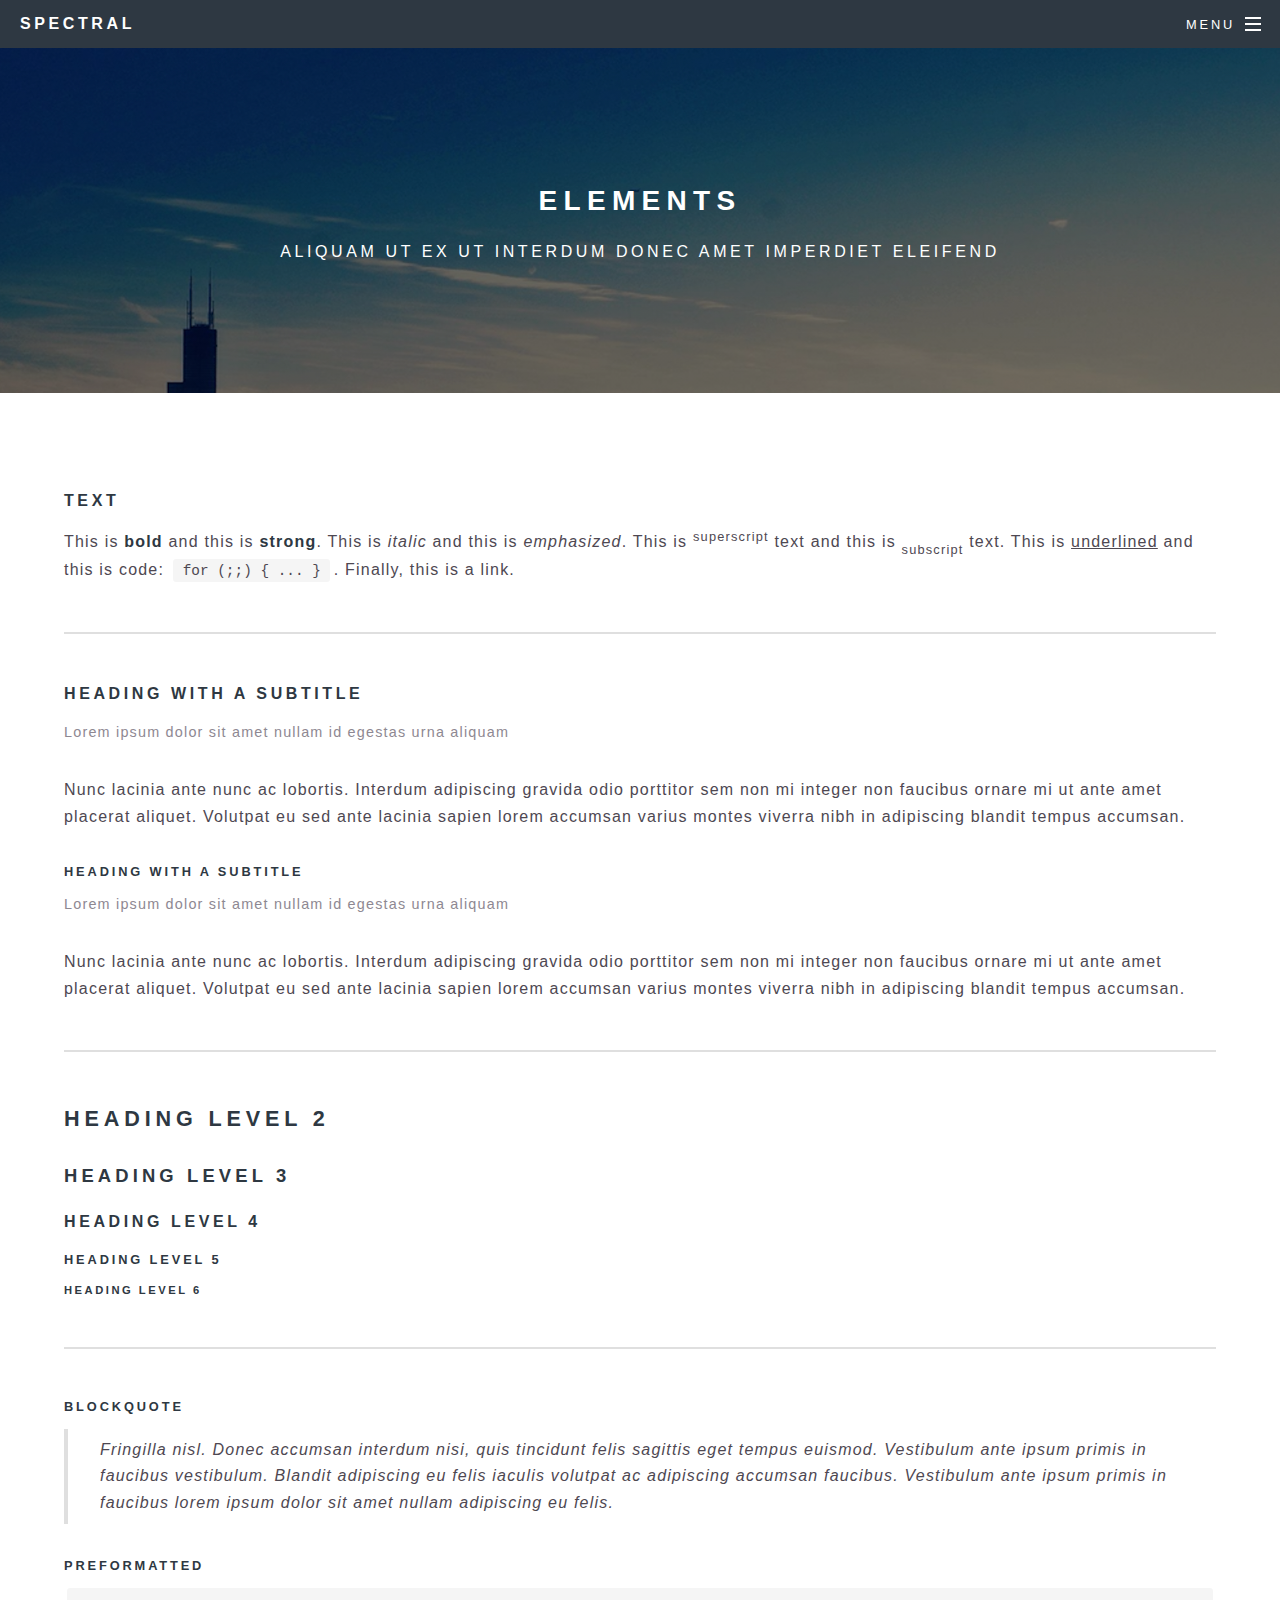
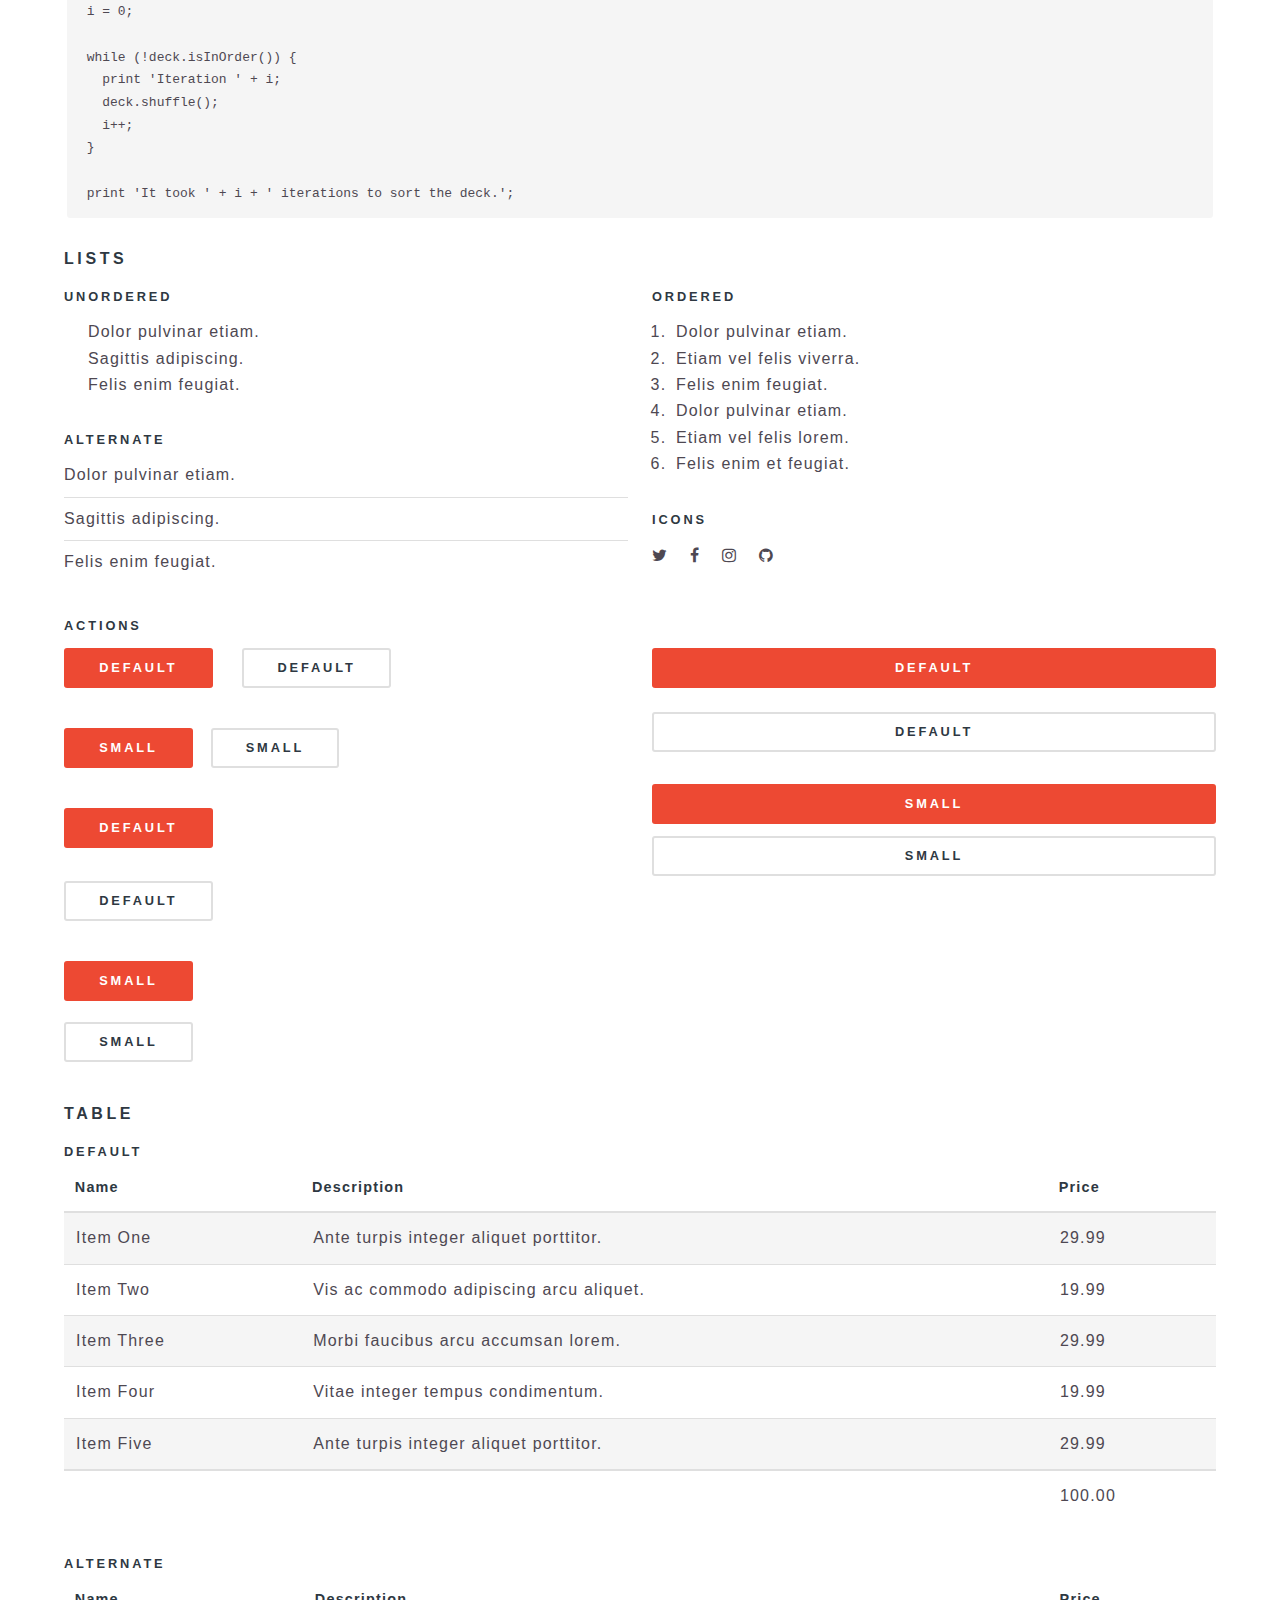
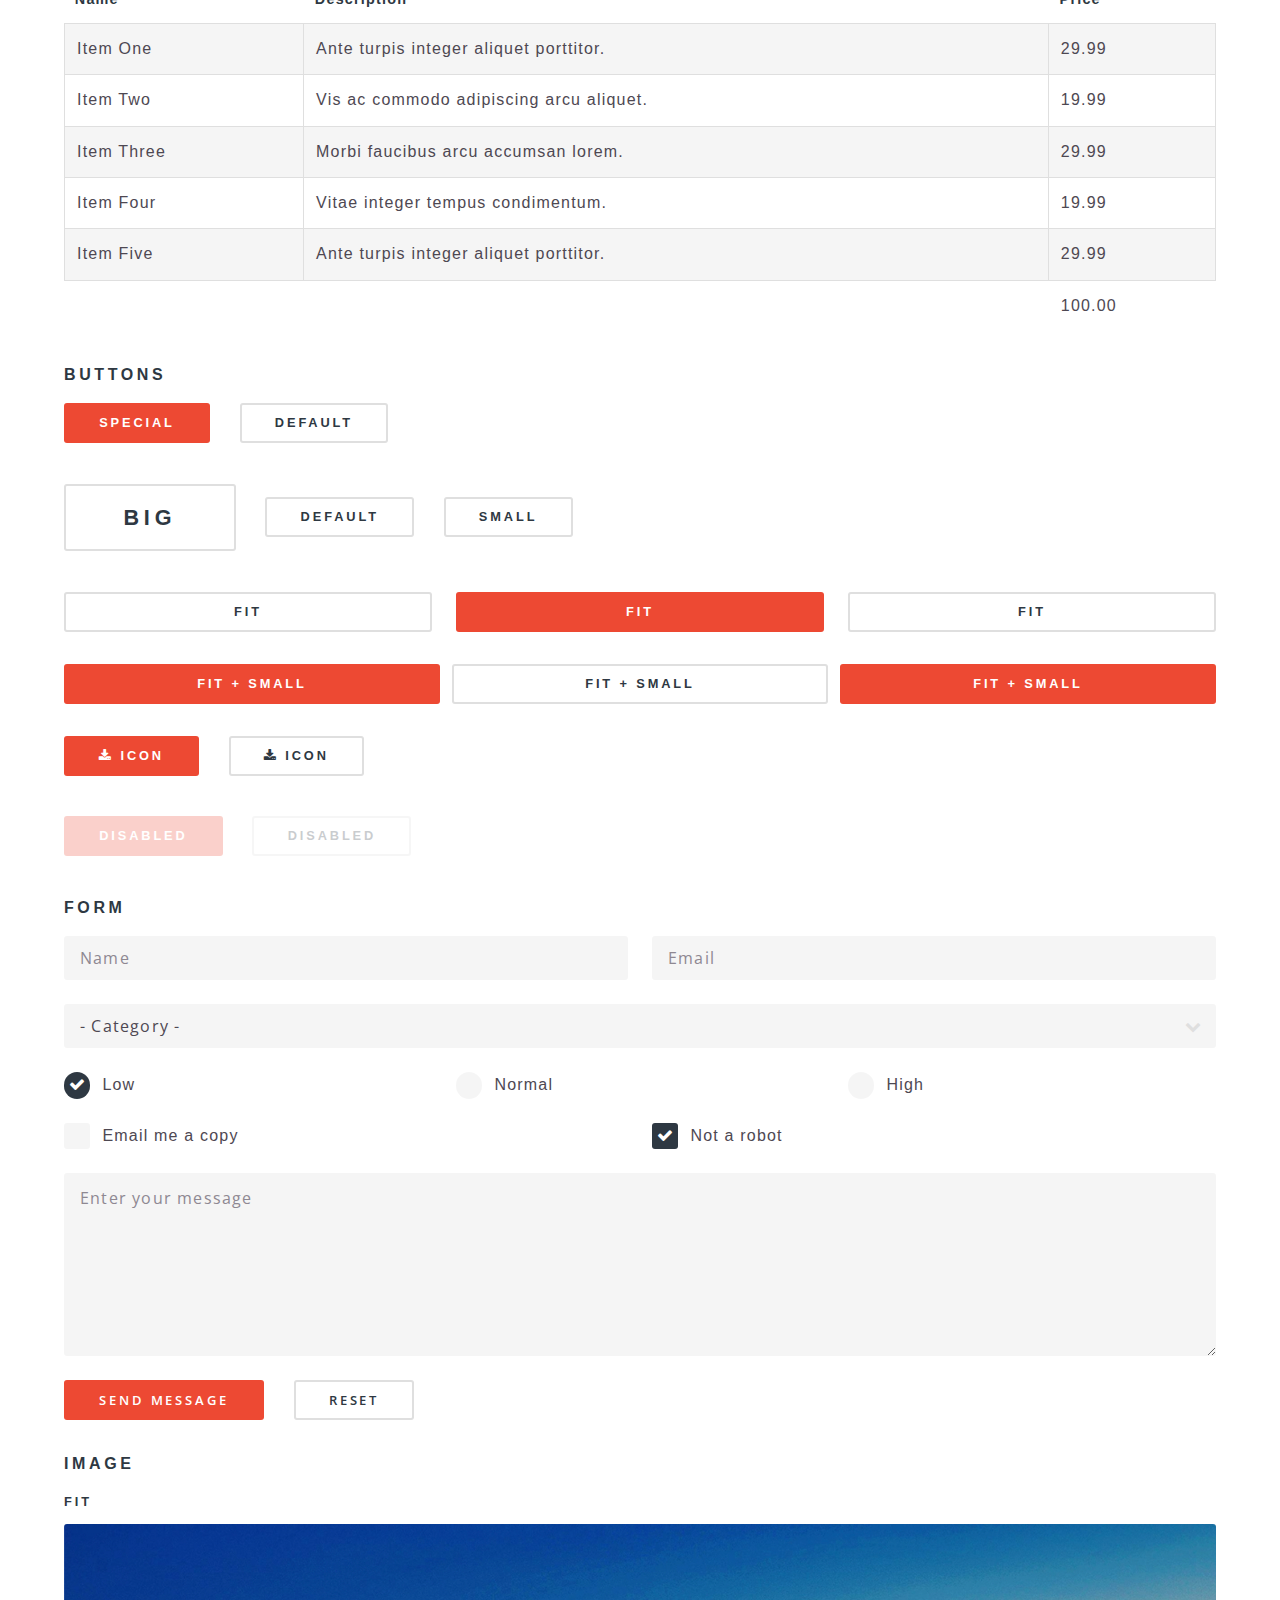
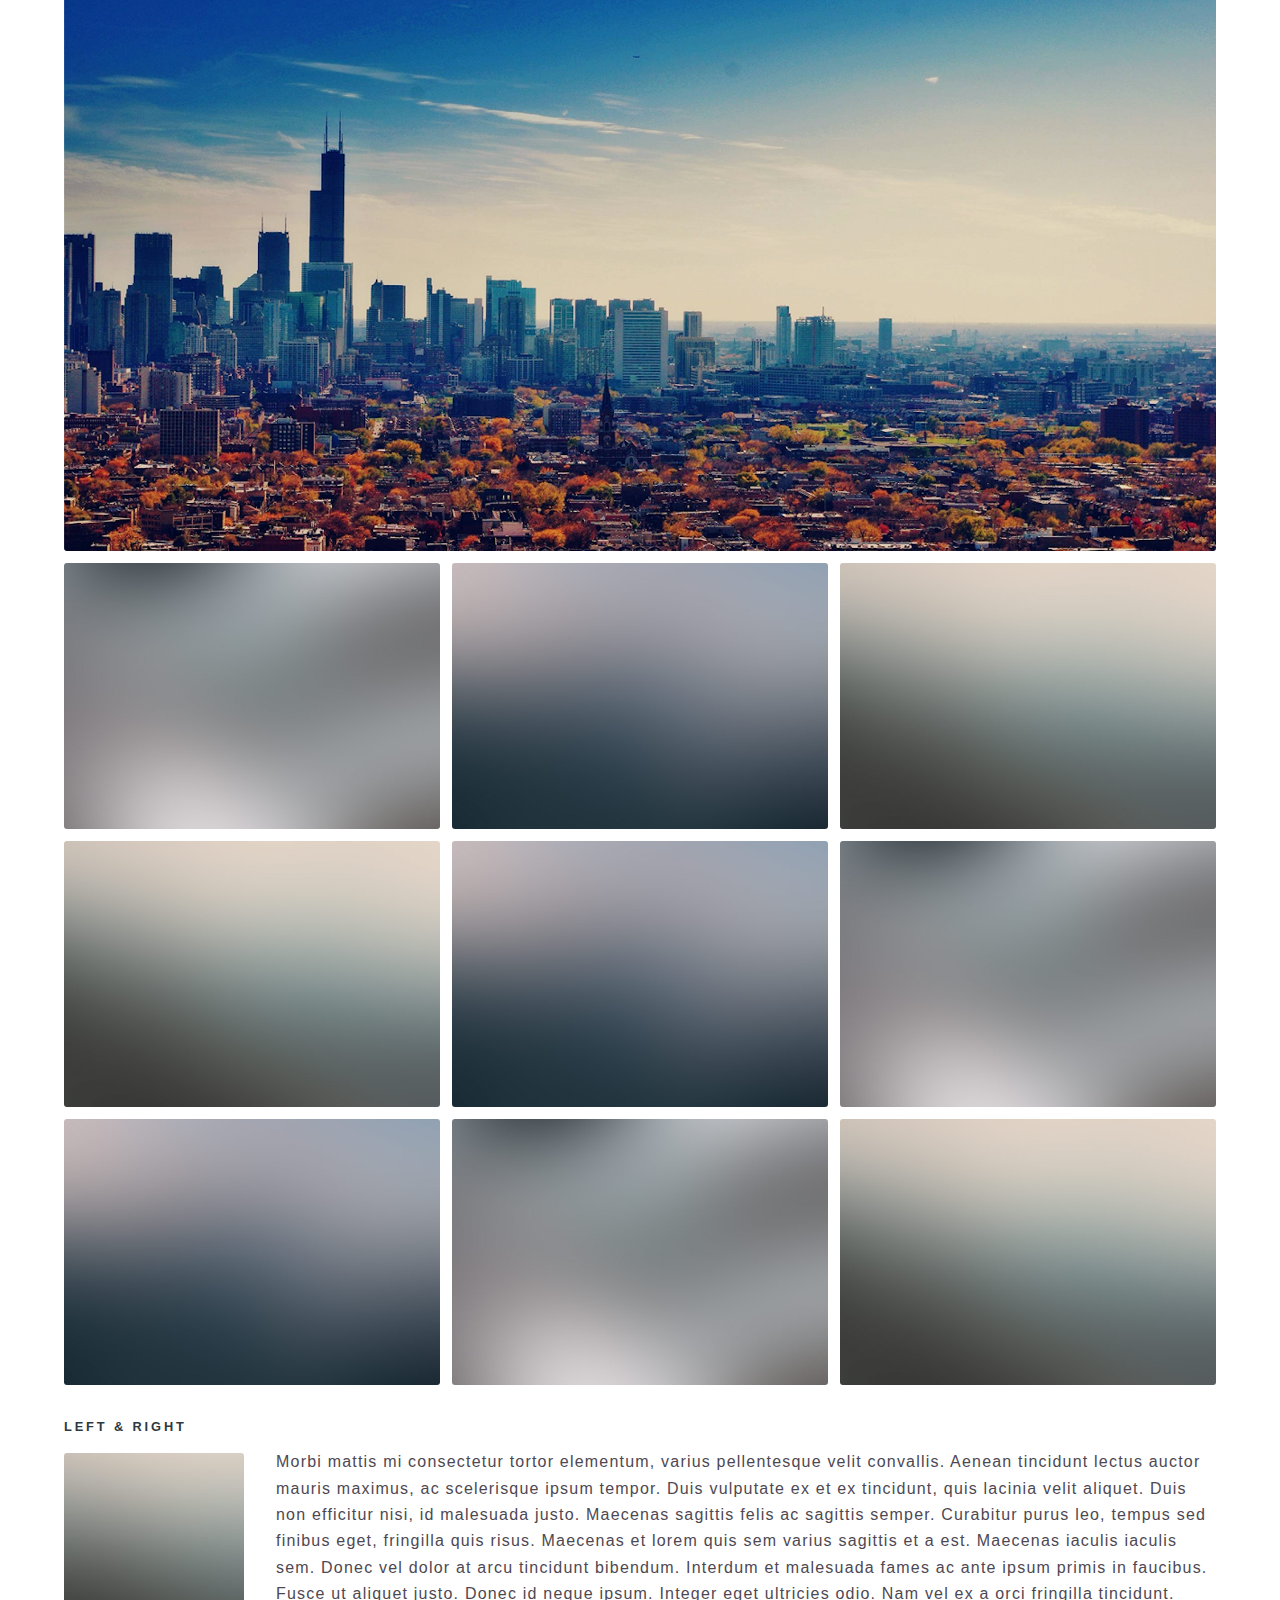
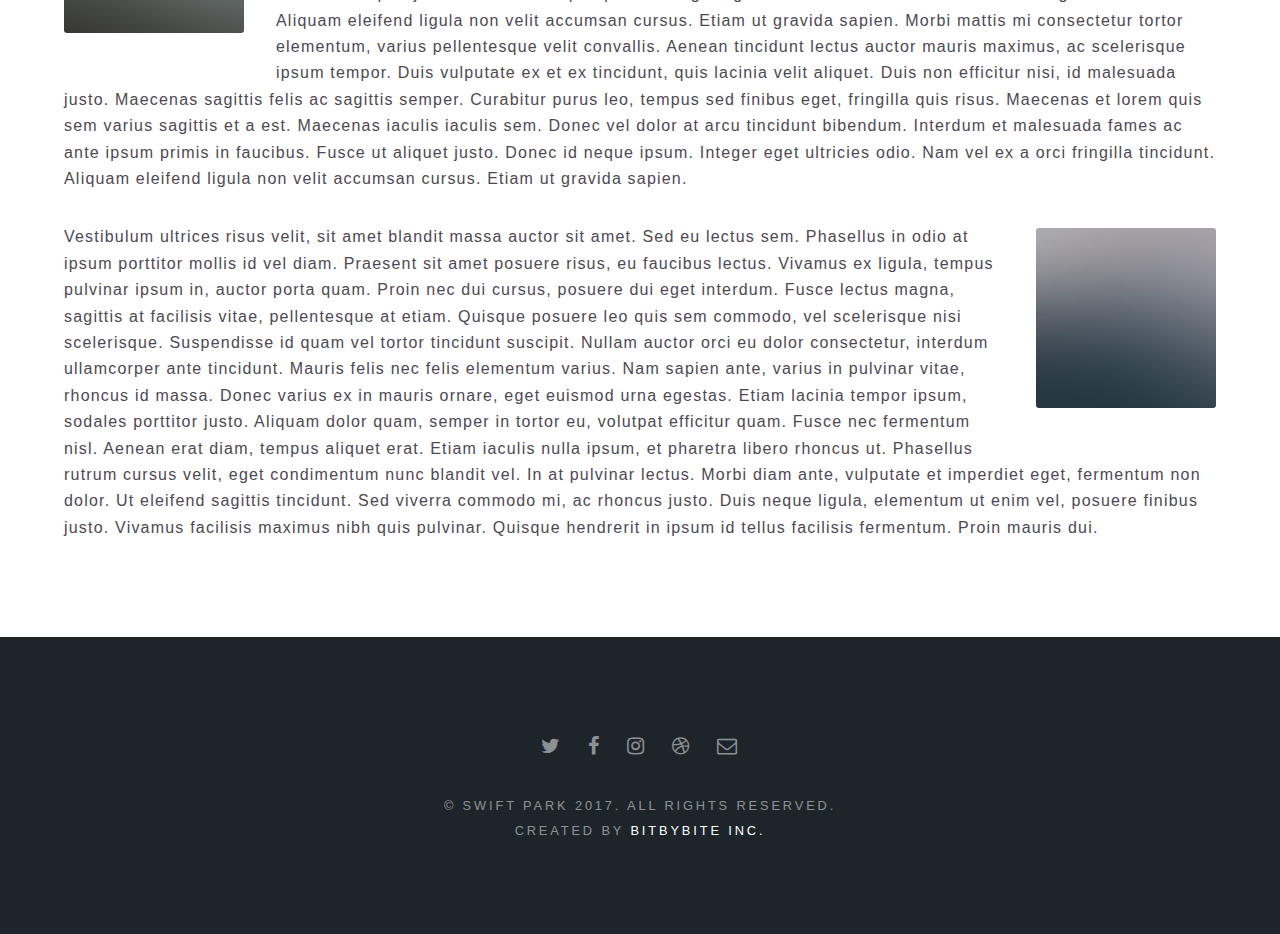
<file: main/elements.html>
<!DOCTYPE HTML>
<!--
	Spectral by HTML5 UP
	html5up.net | @ajlkn
	Free for personal and commercial use under the CCA 3.0 license (html5up.net/license)
-->
<html>
	<head>
		<title>Elements - Spectral by HTML5 UP</title>
		<meta charset="utf-8" />
		<meta name="viewport" content="width=device-width, initial-scale=1" />
		<!--[if lte IE 8]><script src="assets/js/ie/html5shiv.js"></script><![endif]-->
		<link rel="stylesheet" href="assets/css/main.css" />
		<!--[if lte IE 8]><link rel="stylesheet" href="assets/css/ie8.css" /><![endif]-->
		<!--[if lte IE 9]><link rel="stylesheet" href="assets/css/ie9.css" /><![endif]-->
	</head>
	<body>

		<!-- Page Wrapper -->
			<div id="page-wrapper">

				<!-- Header -->
					<header id="header">
						<h1><a href="index.php">Spectral</a></h1>
						<nav id="nav">
							<ul>
								<li class="special">
									<a href="#menu" class="menuToggle"><span>Menu</span></a>
									<div id="menu">
										<ul>
											<li><a href="index.php">Home</a></li>
											<li><a href="generic.html">Generic</a></li>
											<li><a href="elements.html">Elements</a></li>
											<li><a href="#">Sign Up</a></li>
											<li><a href="#">Log In</a></li>
										</ul>
									</div>
								</li>
							</ul>
						</nav>
					</header>

				<!-- Main -->
					<article id="main">
						<header>
							<h2>Elements</h2>
							<p>Aliquam ut ex ut interdum donec amet imperdiet eleifend</p>
						</header>
						<section class="wrapper style5">
							<div class="inner">

								<section>
									<h4>Text</h4>
									<p>This is <b>bold</b> and this is <strong>strong</strong>. This is <i>italic</i> and this is <em>emphasized</em>.
									This is <sup>superscript</sup> text and this is <sub>subscript</sub> text.
									This is <u>underlined</u> and this is code: <code>for (;;) { ... }</code>. Finally, <a href="#">this is a link</a>.</p>
									<hr />
									<header>
										<h4>Heading with a Subtitle</h4>
										<p>Lorem ipsum dolor sit amet nullam id egestas urna aliquam</p>
									</header>
									<p>Nunc lacinia ante nunc ac lobortis. Interdum adipiscing gravida odio porttitor sem non mi integer non faucibus ornare mi ut ante amet placerat aliquet. Volutpat eu sed ante lacinia sapien lorem accumsan varius montes viverra nibh in adipiscing blandit tempus accumsan.</p>
									<header>
										<h5>Heading with a Subtitle</h5>
										<p>Lorem ipsum dolor sit amet nullam id egestas urna aliquam</p>
									</header>
									<p>Nunc lacinia ante nunc ac lobortis. Interdum adipiscing gravida odio porttitor sem non mi integer non faucibus ornare mi ut ante amet placerat aliquet. Volutpat eu sed ante lacinia sapien lorem accumsan varius montes viverra nibh in adipiscing blandit tempus accumsan.</p>
									<hr />
									<h2>Heading Level 2</h2>
									<h3>Heading Level 3</h3>
									<h4>Heading Level 4</h4>
									<h5>Heading Level 5</h5>
									<h6>Heading Level 6</h6>
									<hr />
									<h5>Blockquote</h5>
									<blockquote>Fringilla nisl. Donec accumsan interdum nisi, quis tincidunt felis sagittis eget tempus euismod. Vestibulum ante ipsum primis in faucibus vestibulum. Blandit adipiscing eu felis iaculis volutpat ac adipiscing accumsan faucibus. Vestibulum ante ipsum primis in faucibus lorem ipsum dolor sit amet nullam adipiscing eu felis.</blockquote>
									<h5>Preformatted</h5>
									<pre><code>i = 0;

while (!deck.isInOrder()) {
  print 'Iteration ' + i;
  deck.shuffle();
  i++;
}

print 'It took ' + i + ' iterations to sort the deck.';</code></pre>
								</section>

								<section>
									<h4>Lists</h4>
									<div class="row">
										<div class="6u 12u$(medium)">
											<h5>Unordered</h5>
											<ul>
												<li>Dolor pulvinar etiam.</li>
												<li>Sagittis adipiscing.</li>
												<li>Felis enim feugiat.</li>
											</ul>
											<h5>Alternate</h5>
											<ul class="alt">
												<li>Dolor pulvinar etiam.</li>
												<li>Sagittis adipiscing.</li>
												<li>Felis enim feugiat.</li>
											</ul>
										</div>
										<div class="6u$ 12u$(medium)">
											<h5>Ordered</h5>
											<ol>
												<li>Dolor pulvinar etiam.</li>
												<li>Etiam vel felis viverra.</li>
												<li>Felis enim feugiat.</li>
												<li>Dolor pulvinar etiam.</li>
												<li>Etiam vel felis lorem.</li>
												<li>Felis enim et feugiat.</li>
											</ol>
											<h5>Icons</h5>
											<ul class="icons">
												<li><a href="#" class="icon fa-twitter"><span class="label">Twitter</span></a></li>
												<li><a href="#" class="icon fa-facebook"><span class="label">Facebook</span></a></li>
												<li><a href="#" class="icon fa-instagram"><span class="label">Instagram</span></a></li>
												<li><a href="#" class="icon fa-github"><span class="label">Github</span></a></li>
											</ul>
										</div>
									</div>
									<h5>Actions</h5>
									<div class="row">
										<div class="6u 12u$(medium)">
											<ul class="actions">
												<li><a href="#" class="button special">Default</a></li>
												<li><a href="#" class="button">Default</a></li>
											</ul>
											<ul class="actions small">
												<li><a href="#" class="button special small">Small</a></li>
												<li><a href="#" class="button small">Small</a></li>
											</ul>
											<ul class="actions vertical">
												<li><a href="#" class="button special">Default</a></li>
												<li><a href="#" class="button">Default</a></li>
											</ul>
											<ul class="actions vertical small">
												<li><a href="#" class="button special small">Small</a></li>
												<li><a href="#" class="button small">Small</a></li>
											</ul>
										</div>
										<div class="6u 12u$(medium)">
											<ul class="actions vertical">
												<li><a href="#" class="button special fit">Default</a></li>
												<li><a href="#" class="button fit">Default</a></li>
											</ul>
											<ul class="actions vertical small">
												<li><a href="#" class="button special small fit">Small</a></li>
												<li><a href="#" class="button small fit">Small</a></li>
											</ul>
										</div>
									</div>
								</section>

								<section>
									<h4>Table</h4>
									<h5>Default</h5>
									<div class="table-wrapper">
										<table>
											<thead>
												<tr>
													<th>Name</th>
													<th>Description</th>
													<th>Price</th>
												</tr>
											</thead>
											<tbody>
												<tr>
													<td>Item One</td>
													<td>Ante turpis integer aliquet porttitor.</td>
													<td>29.99</td>
												</tr>
												<tr>
													<td>Item Two</td>
													<td>Vis ac commodo adipiscing arcu aliquet.</td>
													<td>19.99</td>
												</tr>
												<tr>
													<td>Item Three</td>
													<td> Morbi faucibus arcu accumsan lorem.</td>
													<td>29.99</td>
												</tr>
												<tr>
													<td>Item Four</td>
													<td>Vitae integer tempus condimentum.</td>
													<td>19.99</td>
												</tr>
												<tr>
													<td>Item Five</td>
													<td>Ante turpis integer aliquet porttitor.</td>
													<td>29.99</td>
												</tr>
											</tbody>
											<tfoot>
												<tr>
													<td colspan="2"></td>
													<td>100.00</td>
												</tr>
											</tfoot>
										</table>
									</div>

									<h5>Alternate</h5>
									<div class="table-wrapper">
										<table class="alt">
											<thead>
												<tr>
													<th>Name</th>
													<th>Description</th>
													<th>Price</th>
												</tr>
											</thead>
											<tbody>
												<tr>
													<td>Item One</td>
													<td>Ante turpis integer aliquet porttitor.</td>
													<td>29.99</td>
												</tr>
												<tr>
													<td>Item Two</td>
													<td>Vis ac commodo adipiscing arcu aliquet.</td>
													<td>19.99</td>
												</tr>
												<tr>
													<td>Item Three</td>
													<td> Morbi faucibus arcu accumsan lorem.</td>
													<td>29.99</td>
												</tr>
												<tr>
													<td>Item Four</td>
													<td>Vitae integer tempus condimentum.</td>
													<td>19.99</td>
												</tr>
												<tr>
													<td>Item Five</td>
													<td>Ante turpis integer aliquet porttitor.</td>
													<td>29.99</td>
												</tr>
											</tbody>
											<tfoot>
												<tr>
													<td colspan="2"></td>
													<td>100.00</td>
												</tr>
											</tfoot>
										</table>
									</div>
								</section>

								<section>
									<h4>Buttons</h4>
									<ul class="actions">
										<li><a href="#" class="button special">Special</a></li>
										<li><a href="#" class="button">Default</a></li>
									</ul>
									<ul class="actions">
										<li><a href="#" class="button big">Big</a></li>
										<li><a href="#" class="button">Default</a></li>
										<li><a href="#" class="button small">Small</a></li>
									</ul>
									<ul class="actions fit">
										<li><a href="#" class="button fit">Fit</a></li>
										<li><a href="#" class="button special fit">Fit</a></li>
										<li><a href="#" class="button fit">Fit</a></li>
									</ul>
									<ul class="actions fit small">
										<li><a href="#" class="button special fit small">Fit + Small</a></li>
										<li><a href="#" class="button fit small">Fit + Small</a></li>
										<li><a href="#" class="button special fit small">Fit + Small</a></li>
									</ul>
									<ul class="actions">
										<li><a href="#" class="button special icon fa-download">Icon</a></li>
										<li><a href="#" class="button icon fa-download">Icon</a></li>
									</ul>
									<ul class="actions">
										<li><span class="button special disabled">Disabled</span></li>
										<li><span class="button disabled">Disabled</span></li>
									</ul>
								</section>

								<section>
									<h4>Form</h4>
									<form method="post" action="#">
										<div class="row uniform">
											<div class="6u 12u$(xsmall)">
												<input type="text" name="demo-name" id="demo-name" value="" placeholder="Name" />
											</div>
											<div class="6u$ 12u$(xsmall)">
												<input type="email" name="demo-email" id="demo-email" value="" placeholder="Email" />
											</div>
											<div class="12u$">
												<div class="select-wrapper">
													<select name="demo-category" id="demo-category">
														<option value="">- Category -</option>
														<option value="1">Manufacturing</option>
														<option value="1">Shipping</option>
														<option value="1">Administration</option>
														<option value="1">Human Resources</option>
													</select>
												</div>
											</div>
											<div class="4u 12u$(small)">
												<input type="radio" id="demo-priority-low" name="demo-priority" checked>
												<label for="demo-priority-low">Low</label>
											</div>
											<div class="4u 12u$(small)">
												<input type="radio" id="demo-priority-normal" name="demo-priority">
												<label for="demo-priority-normal">Normal</label>
											</div>
											<div class="4u$ 12u$(small)">
												<input type="radio" id="demo-priority-high" name="demo-priority">
												<label for="demo-priority-high">High</label>
											</div>
											<div class="6u 12u$(small)">
												<input type="checkbox" id="demo-copy" name="demo-copy">
												<label for="demo-copy">Email me a copy</label>
											</div>
											<div class="6u$ 12u$(small)">
												<input type="checkbox" id="demo-human" name="demo-human" checked>
												<label for="demo-human">Not a robot</label>
											</div>
											<div class="12u$">
												<textarea name="demo-message" id="demo-message" placeholder="Enter your message" rows="6"></textarea>
											</div>
											<div class="12u$">
												<ul class="actions">
													<li><input type="submit" value="Send Message" class="special" /></li>
													<li><input type="reset" value="Reset" /></li>
												</ul>
											</div>
										</div>
									</form>
								</section>

								<section>
									<h4>Image</h4>
									<h5>Fit</h5>
									<div class="box alt">
										<div class="row uniform 50%">
											<div class="12u"><span class="image fit"><img src="images/banner.jpg" alt="" /></span></div>
											<div class="4u"><span class="image fit"><img src="images/pic01.jpg" alt="" /></span></div>
											<div class="4u"><span class="image fit"><img src="images/pic02.jpg" alt="" /></span></div>
											<div class="4u"><span class="image fit"><img src="images/pic03.jpg" alt="" /></span></div>
											<div class="4u"><span class="image fit"><img src="images/pic03.jpg" alt="" /></span></div>
											<div class="4u"><span class="image fit"><img src="images/pic02.jpg" alt="" /></span></div>
											<div class="4u"><span class="image fit"><img src="images/pic01.jpg" alt="" /></span></div>
											<div class="4u"><span class="image fit"><img src="images/pic02.jpg" alt="" /></span></div>
											<div class="4u"><span class="image fit"><img src="images/pic01.jpg" alt="" /></span></div>
											<div class="4u"><span class="image fit"><img src="images/pic03.jpg" alt="" /></span></div>
										</div>
									</div>
									<h5>Left &amp; Right</h5>
									<p><span class="image left"><img src="images/pic04.jpg" alt="" /></span>Morbi mattis mi consectetur tortor elementum, varius pellentesque velit convallis. Aenean tincidunt lectus auctor mauris maximus, ac scelerisque ipsum tempor. Duis vulputate ex et ex tincidunt, quis lacinia velit aliquet. Duis non efficitur nisi, id malesuada justo. Maecenas sagittis felis ac sagittis semper. Curabitur purus leo, tempus sed finibus eget, fringilla quis risus. Maecenas et lorem quis sem varius sagittis et a est. Maecenas iaculis iaculis sem. Donec vel dolor at arcu tincidunt bibendum. Interdum et malesuada fames ac ante ipsum primis in faucibus. Fusce ut aliquet justo. Donec id neque ipsum. Integer eget ultricies odio. Nam vel ex a orci fringilla tincidunt. Aliquam eleifend ligula non velit accumsan cursus. Etiam ut gravida sapien. Morbi mattis mi consectetur tortor elementum, varius pellentesque velit convallis. Aenean tincidunt lectus auctor mauris maximus, ac scelerisque ipsum tempor. Duis vulputate ex et ex tincidunt, quis lacinia velit aliquet. Duis non efficitur nisi, id malesuada justo. Maecenas sagittis felis ac sagittis semper. Curabitur purus leo, tempus sed finibus eget, fringilla quis risus. Maecenas et lorem quis sem varius sagittis et a est. Maecenas iaculis iaculis sem. Donec vel dolor at arcu tincidunt bibendum. Interdum et malesuada fames ac ante ipsum primis in faucibus. Fusce ut aliquet justo. Donec id neque ipsum. Integer eget ultricies odio. Nam vel ex a orci fringilla tincidunt. Aliquam eleifend ligula non velit accumsan cursus. Etiam ut gravida sapien.</p>
									<p><span class="image right"><img src="images/pic05.jpg" alt="" /></span>Vestibulum ultrices risus velit, sit amet blandit massa auctor sit amet. Sed eu lectus sem. Phasellus in odio at ipsum porttitor mollis id vel diam. Praesent sit amet posuere risus, eu faucibus lectus. Vivamus ex ligula, tempus pulvinar ipsum in, auctor porta quam. Proin nec dui cursus, posuere dui eget interdum. Fusce lectus magna, sagittis at facilisis vitae, pellentesque at etiam. Quisque posuere leo quis sem commodo, vel scelerisque nisi scelerisque. Suspendisse id quam vel tortor tincidunt suscipit. Nullam auctor orci eu dolor consectetur, interdum ullamcorper ante tincidunt. Mauris felis nec felis elementum varius. Nam sapien ante, varius in pulvinar vitae, rhoncus id massa. Donec varius ex in mauris ornare, eget euismod urna egestas. Etiam lacinia tempor ipsum, sodales porttitor justo. Aliquam dolor quam, semper in tortor eu, volutpat efficitur quam. Fusce nec fermentum nisl. Aenean erat diam, tempus aliquet erat. Etiam iaculis nulla ipsum, et pharetra libero rhoncus ut. Phasellus rutrum cursus velit, eget condimentum nunc blandit vel. In at pulvinar lectus. Morbi diam ante, vulputate et imperdiet eget, fermentum non dolor. Ut eleifend sagittis tincidunt. Sed viverra commodo mi, ac rhoncus justo. Duis neque ligula, elementum ut enim vel, posuere finibus justo. Vivamus facilisis maximus nibh quis pulvinar. Quisque hendrerit in ipsum id tellus facilisis fermentum. Proin mauris dui.</p>
								</section>

							</div>
						</section>
					</article>

				<!-- Footer -->
					<footer id="footer">
						<ul class="icons">
							<li><a href="#" class="icon fa-twitter"><span class="label">Twitter</span></a></li>
							<li><a href="#" class="icon fa-facebook"><span class="label">Facebook</span></a></li>
							<li><a href="#" class="icon fa-instagram"><span class="label">Instagram</span></a></li>
							<li><a href="#" class="icon fa-dribbble"><span class="label">Dribbble</span></a></li>
							<li><a href="#" class="icon fa-envelope-o"><span class="label">Email</span></a></li>
						</ul>
						<ul class="copyright">
							<li>&copy; Swift Park 2017.  All rights reserved.<br><br>Created by <a href="http://bitbybite.co" style="color: white;">BitByBite Inc.</a></li>
						</ul>
					</footer>

			</div>

		<!-- Scripts -->
			<script src="assets/js/jquery.min.js"></script>
			<script src="assets/js/jquery.scrollex.min.js"></script>
			<script src="assets/js/jquery.scrolly.min.js"></script>
			<script src="assets/js/skel.min.js"></script>
			<script src="assets/js/util.js"></script>
			<!--[if lte IE 8]><script src="assets/js/ie/respond.min.js"></script><![endif]-->
			<script src="assets/js/main.js"></script>

	</body>
</html>
</file>
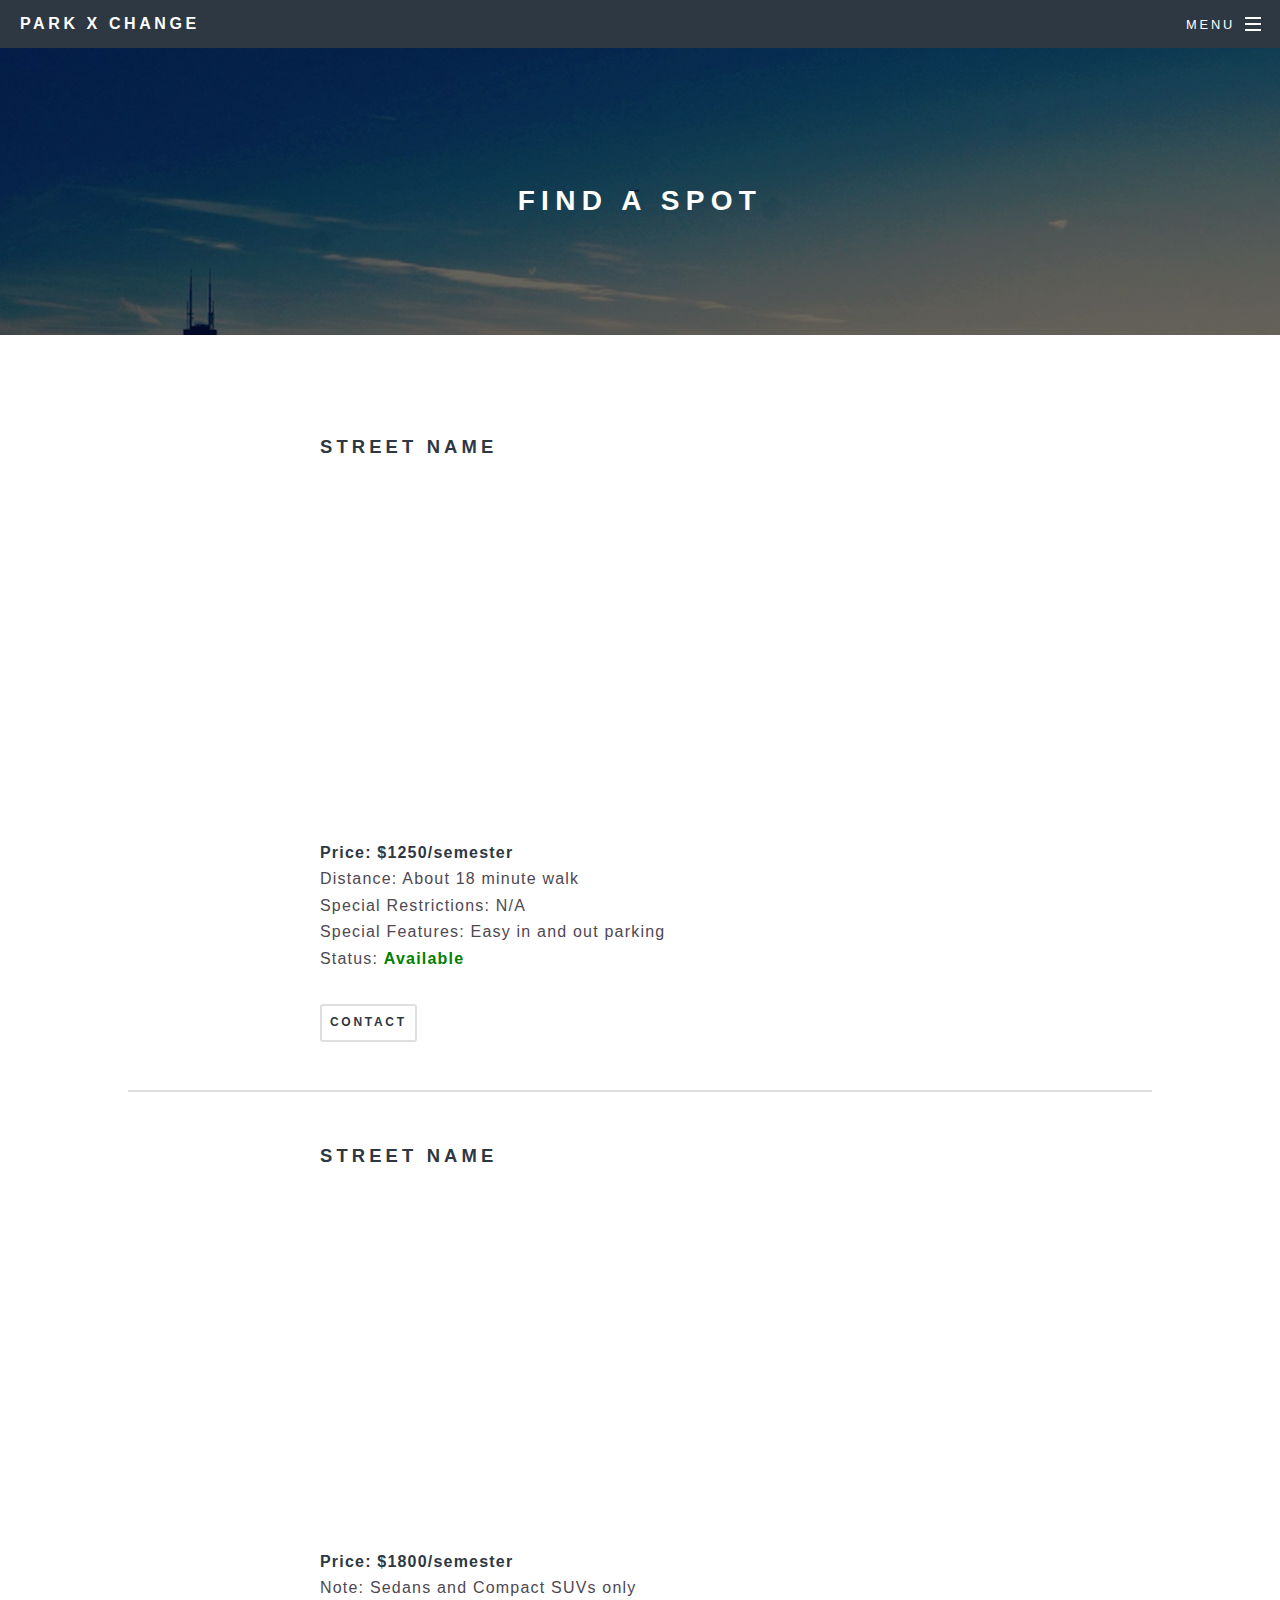
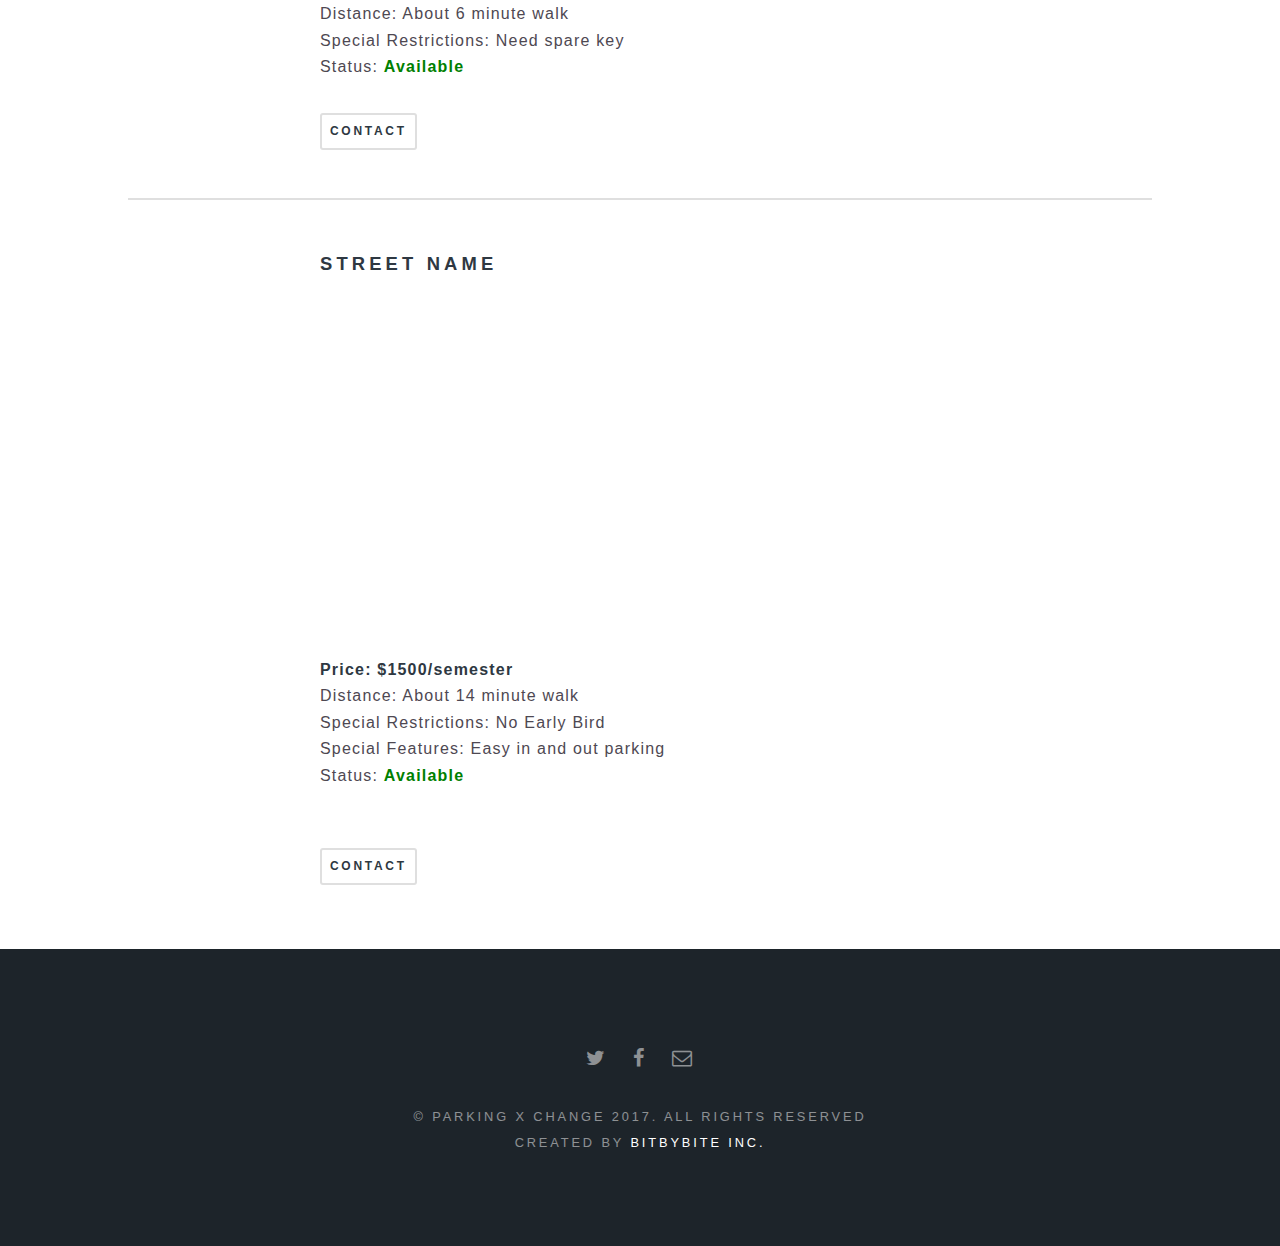
<file: main/find-a-spot.html>
<!DOCTYPE HTML>
<!--
	Spectral by HTML5 UP
	html5up.net | @ajlkn
	Free for personal and commercial use under the CCA 3.0 license (html5up.net/license)
-->
<html>
	<head>
		<title>Park X Change</title>
		<meta charset="utf-8" />
		<meta name="viewport" content="width=device-width, initial-scale=1" />
		<!--[if lte IE 8]><script src="assets/js/ie/html5shiv.js"></script><![endif]-->
		<link rel="stylesheet" href="assets/css/main.css" />
		<!--[if lte IE 8]><link rel="stylesheet" href="assets/css/ie8.css" /><![endif]-->
		<!--[if lte IE 9]><link rel="stylesheet" href="assets/css/ie9.css" /><![endif]-->
	</head>
	<body>

		<!-- Page Wrapper -->
			<div id="page-wrapper">

				<!-- Header -->
					<header id="header">
						<h1><a href="index.html">Park X Change</a></h1>
						<nav id="nav">
							<ul>
								<li class="special">
									<a href="#menu" class="menuToggle"><span>Menu</span></a>
									<div id="menu">
										<ul>
											<li><a href="index.html">Home</a></li>
											<li><a href="find-a-spot.html">Find a Spot</a></li>
											<li><a href="sell.html">Sell a Spot</a></li>
											<li><a href="how-it-works.html">How it works</a></li>
											<li><a href="privacy-and-disclaimer.html">Privacy and Disclaimer</a></li>
											<!--<li><a href="#">Sign Up</a></li>
											<li><a href="#">Log In</a></li>-->
										</ul>
									</div>
								</li>
							</ul>
						</nav>
					</header>

				<!-- Main -->
					<article id="main">
						<header>
							<h2>Find a Spot</h2>
							<!--<p>Aliquam ut ex ut interdum donec amet imperdiet eleifend</p>-->
						</header>
						<section class="wrapper style5">
							<div class="inner" style="width: 50%">
								<h3>Street Name</h3>
								<iframe src="https://www.google.com/maps/embed?pb=!1m28!1m12!1m3!1d7572.108106674997!2d-87.74512909865025!3d42.103163266889545!2m3!1f0!2f0!3f0!3m2!1i1024!2i768!4f13.1!4m13!3e2!4m5!1s0x880fc4f8cdafb133%3A0xe278cf86619fc9ae!2sChestnut+St%2C+Winnetka%2C+IL+60093!3m2!1d42.1009852!2d-87.7352622!4m5!1s0x880fc4f7f980710f%3A0xc9c2e067b4695869!2sNew+Trier+Township%2C+IL!3m2!1d42.105579399999996!2d-87.7468071!5e0!3m2!1sen!2sus!4v1494368773063"
									width="500" height="350" frameborder="0" style="border:0" allowfullscreen>
								</iframe>
								<p><b>Price: $1250/semester</b><br>
									Distance: About 18 minute walk<br>
									Special Restrictions: N/A<br>
									Special Features: Easy in and out parking<br>
									Status: <b style="color: green;">Available</b></p>
								<a href="buy.php?spoturl=https://www.google.com/maps/embed?pb=!1m28!1m12!1m3!1d7572.108106674997!2d-87.74512909865025!3d42.103163266889545!2m3!1f0!2f0!3f0!3m2!1i1024!2i768!4f13.1!4m13!3e2!4m5!1s0x880fc4f8cdafb133%3A0xe278cf86619fc9ae!2sChestnut+St%2C+Winnetka%2C+IL+60093!3m2!1d42.1009852!2d-87.7352622!4m5!1s0x880fc4f7f980710f%3A0xc9c2e067b4695869!2sNew+Trier+Township%2C+IL!3m2!1d42.105579399999996!2d-87.7468071!5e0!3m2!1sen!2sus!4v1494368773063&price=1250">
									<button style="font-size: 12px; padding-left: 10px; padding-right: 10px;">Contact</button></a>
							</div>

							<center><hr style="width: 80%"></center>
							<div class="inner" style="width: 50%">
								<h3>Street Name</h3>
								<iframe src="https://www.google.com/maps/embed?pb=!1m28!1m12!1m3!1d2960.072049847086!2d-87.74598503513526!3d42.10592770910596!2m3!1f0!2f0!3f0!3m2!1i1024!2i768!4f13.1!4m13!3e2!4m5!1s0x880fc459e0380681%3A0x493d7fd327d0cb19!2s972+Elm+Street%2C+Winnetka%2C+IL!3m2!1d42.1056399!2d-87.74079069999999!4m5!1s0x880fc4f7f980710f%3A0xc9c2e067b4695869!2sNew+Trier+Township%2C+IL!3m2!1d42.105579399999996!2d-87.7468071!5e0!3m2!1sen!2sus!4v1494369059898"
									width="500" height="350" frameborder="0" style="border:0" allowfullscreen>
								</iframe>
								<p><b>Price: $1800/semester </b><br>
									Note: Sedans and Compact SUVs only<br>
									Distance: About 6 minute walk<br>
									Special Restrictions: Need spare key<br>
									Status: <b style="color: green;">Available</b><br></p>
									<a href="buy.php?spoturl=https://www.google.com/maps/embed?pb=!1m28!1m12!1m3!1d2960.072049847086!2d-87.74598503513526!3d42.10592770910596!2m3!1f0!2f0!3f0!3m2!1i1024!2i768!4f13.1!4m13!3e2!4m5!1s0x880fc459e0380681%3A0x493d7fd327d0cb19!2s972+Elm+Street%2C+Winnetka%2C+IL!3m2!1d42.1056399!2d-87.74079069999999!4m5!1s0x880fc4f7f980710f%3A0xc9c2e067b4695869!2sNew+Trier+Township%2C+IL!3m2!1d42.105579399999996!2d-87.7468071!5e0!3m2!1sen!2sus!4v1494369059898&price=1800">
										<button style="font-size: 12px; padding-left: 10px; padding-right: 10px;">Contact</button></a>
							</div>

								<center><hr style="width: 80%"></center>

							<div class="inner" style="width: 50%">
								<h3>Street Name</h3>
								<iframe src="https://www.google.com/maps/embed?pb=!1m28!1m12!1m3!1d5920.259810506429!2d-87.74534352542821!3d42.10468857678651!2m3!1f0!2f0!3f0!3m2!1i1024!2i768!4f13.1!4m13!3e2!4m5!1s0x880fc4f8461e85d7%3A0x85c2f2245cb83678!2s465+Chestnut+St%2C+Winnetka%2C+IL+60093!3m2!1d42.1038656!2d-87.7351252!4m5!1s0x880fc4f7f980710f%3A0xc9c2e067b4695869!2sNew+Trier+Township%2C+IL!3m2!1d42.105579399999996!2d-87.7468071!5e0!3m2!1sen!2sus!4v1494369222710"
									width="500" height="350" frameborder="0" style="border:0" allowfullscreen>
								</iframe>
								<p><b>Price: $1500/semester</b><br>
									Distance: About 14 minute walk<br>
									Special Restrictions: No Early Bird<br>
									Special Features: Easy in and out parking<br>
									Status: <b style="color: green;">Available</b></p><br>
									<a href="buy.php?spoturl=https://www.google.com/maps/embed?pb=!1m28!1m12!1m3!1d5920.259810506429!2d-87.74534352542821!3d42.10468857678651!2m3!1f0!2f0!3f0!3m2!1i1024!2i768!4f13.1!4m13!3e2!4m5!1s0x880fc4f8461e85d7%3A0x85c2f2245cb83678!2s465+Chestnut+St%2C+Winnetka%2C+IL+60093!3m2!1d42.1038656!2d-87.7351252!4m5!1s0x880fc4f7f980710f%3A0xc9c2e067b4695869!2sNew+Trier+Township%2C+IL!3m2!1d42.105579399999996!2d-87.7468071!5e0!3m2!1sen!2sus!4v1494369222710&price=1500">
										<button style="font-size: 12px; padding-left: 10px; padding-right: 10px;">Contact</button></a>
							</div>

						</section>
					</article>

				<!-- Footer -->
					<footer id="footer">
						<ul class="icons">
							<li><a href="#" class="icon fa-twitter"><span class="label">Twitter</span></a></li>
							<li><a href="#" class="icon fa-facebook"><span class="label">Facebook</span></a></li>
							<!--<li><a href="#" class="icon fa-instagram"><span class="label">Instagram</span></a></li>-->
							<!--<li><a href="#" class="icon fa-dribbble"><span class="label">Dribbble</span></a></li>-->
							<li><a href="#" class="icon fa-envelope-o"><span class="label">Email</span></a></li>
						</ul>
						<ul class="copyright">
							<li>&copy; Parking X Change 2017.  All rights reserved<br><br>Created by <a href="http://bitbybite.co" style="color: white;">BitByBite Inc.</a></li>
						</ul>
					</footer>

			</div>

		<!-- Scripts -->
			<script src="assets/js/jquery.min.js"></script>
			<script src="assets/js/jquery.scrollex.min.js"></script>
			<script src="assets/js/jquery.scrolly.min.js"></script>
			<script src="assets/js/skel.min.js"></script>
			<script src="assets/js/util.js"></script>
			<!--[if lte IE 8]><script src="assets/js/ie/respond.min.js"></script><![endif]-->
			<script src="assets/js/main.js"></script>

	</body>
</html>
</file>
<file: main/assets/css/ie8.css>
/*
	Spectral by HTML5 UP
	html5up.net | @ajlkn
	Free for personal and commercial use under the CCA 3.0 license (html5up.net/license)
*/

/* Icon */

	.icon.major {
		border: none;
	}

		.icon.major:before {
			font-size: 3em;
		}

/* Form */

	label {
		color: #2E3842;
	}

	input[type="text"],
	input[type="password"],
	input[type="email"],
	select,
	textarea {
		border: solid 1px #dfdfdf;
	}

/* Button */

	input[type="submit"],
	input[type="reset"],
	input[type="button"],
	button,
	.button {
		border: solid 2px #dfdfdf;
	}

		input[type="submit"].special,
		input[type="reset"].special,
		input[type="button"].special,
		button.special,
		.button.special {
			border: 0 !important;
		}

/* Page Wrapper + Menu */

	#menu {
		display: none;
	}

	body.is-menu-visible #menu {
		display: block;
	}

/* Header */

	#header nav > ul > li > a.menuToggle:after {
		display: none;
	}

/* Banner + Wrapper (style4) */

	#banner,
	.wrapper.style4 {
		-ms-behavior: url("assets/js/ie/backgroundsize.min.htc");
	}

		#banner:before,
		.wrapper.style4:before {
			display: none;
		}

/* Banner */

	#banner .more {
		height: 4em;
	}

		#banner .more:after {
			display: none;
		}

/* Main */

	#main > header {
		-ms-behavior: url("assets/js/ie/backgroundsize.min.htc");
	}

		#main > header:before {
			display: none;
		}
</file>
<file: main/assets/css/ie9.css>
/*
	Spectral by HTML5 UP
	html5up.net | @ajlkn
	Free for personal and commercial use under the CCA 3.0 license (html5up.net/license)
*/

/* Spotlight */

	.spotlight {
		display: block;
	}

		.spotlight .image {
			display: inline-block;
			vertical-align: top;
		}

		.spotlight .content {
			padding: 4em 4em 2em 4em ;
			display: inline-block;
		}

		.spotlight:after {
			clear: both;
			content: '';
			display: block;
		}

/* Features */

	.features {
		display: block;
	}

		.features li {
			float: left;
		}

		.features:after {
			content: '';
			display: block;
			clear: both;
		}

/* Banner + Wrapper (style4) */

	#banner,
	.wrapper.style4 {
		background-image: url("../../images/banner.jpg");
		background-position: center center;
		background-repeat: no-repeat;
		background-size: cover;
		position: relative;
	}

		#banner:before,
		.wrapper.style4:before {
			background: #000000;
			content: '';
			height: 100%;
			left: 0;
			opacity: 0.5;
			position: absolute;
			top: 0;
			width: 100%;
		}

		#banner .inner,
		.wrapper.style4 .inner {
			position: relative;
			z-index: 1;
		}

/* Banner */

	#banner {
		padding: 14em 0 12em 0 ;
		height: auto;
	}

		#banner:after {
			display: none;
		}

/* CTA */

	#cta .inner header {
		float: left;
	}

	#cta .inner .actions {
		float: left;
	}

	#cta .inner:after {
		clear: both;
		content: '';
		display: block;
	}

/* Main */

	#main > header {
		background-image: url("../../images/banner.jpg");
		background-position: center center;
		background-repeat: no-repeat;
		background-size: cover;
		position: relative;
	}

		#main > header:before {
			background: #000000;
			content: '';
			height: 100%;
			left: 0;
			opacity: 0.5;
			position: absolute;
			top: 0;
			width: 100%;
		}

		#main > header > * {
			position: relative;
			z-index: 1;
		}
</file>
<file: main/assets/css/main.css>
@import url(font-awesome.min.css);
@import url("https://fonts.googleapis.com/css?family=Open+Sans:400,400italic,600,600italic,800,800italic");

/*
	Spectral by HTML5 UP
	html5up.net | @ajlkn
	Free for personal and commercial use under the CCA 3.0 license (html5up.net/license)
*/

/* Reset */

	html, body, div, span, applet, object, iframe, h1, h2, h3, h4, h5, h6, p, blockquote, pre, a, abbr, acronym, address, big, cite, code, del, dfn, em, img, ins, kbd, q, s, samp, small, strike, strong, sub, sup, tt, var, b, u, i, center, dl, dt, dd, ol, ul, li, fieldset, form, label, legend, table, caption, tbody, tfoot, thead, tr, th, td, article, aside, canvas, details, embed, figure, figcaption, footer, header, hgroup, menu, nav, output, ruby, section, summary, time, mark, audio, video {
		margin: 0;
		padding: 0;
		border: 0;
		font-size: 100%;
		font: inherit;
		vertical-align: baseline;
	}

	article, aside, details, figcaption, figure, footer, header, hgroup, menu, nav, section {
		display: block;
	}

	body {
		line-height: 1;
	}

	ol, ul {
		list-style: none;
	}

	blockquote, q {
		quotes: none;
	}

	blockquote:before, blockquote:after, q:before, q:after {
		content: '';
		content: none;
	}

	table {
		border-collapse: collapse;
		border-spacing: 0;
	}

	body {
		-webkit-text-size-adjust: none;
	}

/* Box Model */

	*, *:before, *:after {
		-moz-box-sizing: border-box;
		-webkit-box-sizing: border-box;
		box-sizing: border-box;
	}

/* Grid */

	.row {
		border-bottom: solid 1px transparent;
		-moz-box-sizing: border-box;
		-webkit-box-sizing: border-box;
		box-sizing: border-box;
	}

	.row > * {
		float: left;
		-moz-box-sizing: border-box;
		-webkit-box-sizing: border-box;
		box-sizing: border-box;
	}

	.row:after, .row:before {
		content: '';
		display: block;
		clear: both;
		height: 0;
	}

	.row.uniform > * > :first-child {
		margin-top: 0;
	}

	.row.uniform > * > :last-child {
		margin-bottom: 0;
	}

	.row.\30 \25 > * {
		padding: 0 0 0 0em;
	}

	.row.\30 \25 {
		margin: 0 0 -1px 0em;
	}

	.row.uniform.\30 \25 > * {
		padding: 0em 0 0 0em;
	}

	.row.uniform.\30 \25 {
		margin: 0em 0 -1px 0em;
	}

	.row > * {
		padding: 0 0 0 1.5em;
	}

	.row {
		margin: 0 0 -1px -1.5em;
	}

	.row.uniform > * {
		padding: 1.5em 0 0 1.5em;
	}

	.row.uniform {
		margin: -1.5em 0 -1px -1.5em;
	}

	.row.\32 00\25 > * {
		padding: 0 0 0 3em;
	}

	.row.\32 00\25 {
		margin: 0 0 -1px -3em;
	}

	.row.uniform.\32 00\25 > * {
		padding: 3em 0 0 3em;
	}

	.row.uniform.\32 00\25 {
		margin: -3em 0 -1px -3em;
	}

	.row.\31 50\25 > * {
		padding: 0 0 0 2.25em;
	}

	.row.\31 50\25 {
		margin: 0 0 -1px -2.25em;
	}

	.row.uniform.\31 50\25 > * {
		padding: 2.25em 0 0 2.25em;
	}

	.row.uniform.\31 50\25 {
		margin: -2.25em 0 -1px -2.25em;
	}

	.row.\35 0\25 > * {
		padding: 0 0 0 0.75em;
	}

	.row.\35 0\25 {
		margin: 0 0 -1px -0.75em;
	}

	.row.uniform.\35 0\25 > * {
		padding: 0.75em 0 0 0.75em;
	}

	.row.uniform.\35 0\25 {
		margin: -0.75em 0 -1px -0.75em;
	}

	.row.\32 5\25 > * {
		padding: 0 0 0 0.375em;
	}

	.row.\32 5\25 {
		margin: 0 0 -1px -0.375em;
	}

	.row.uniform.\32 5\25 > * {
		padding: 0.375em 0 0 0.375em;
	}

	.row.uniform.\32 5\25 {
		margin: -0.375em 0 -1px -0.375em;
	}

	.\31 2u, .\31 2u\24 {
		width: 100%;
		clear: none;
		margin-left: 0;
	}

	.\31 1u, .\31 1u\24 {
		width: 91.6666666667%;
		clear: none;
		margin-left: 0;
	}

	.\31 0u, .\31 0u\24 {
		width: 83.3333333333%;
		clear: none;
		margin-left: 0;
	}

	.\39 u, .\39 u\24 {
		width: 75%;
		clear: none;
		margin-left: 0;
	}

	.\38 u, .\38 u\24 {
		width: 66.6666666667%;
		clear: none;
		margin-left: 0;
	}

	.\37 u, .\37 u\24 {
		width: 58.3333333333%;
		clear: none;
		margin-left: 0;
	}

	.\36 u, .\36 u\24 {
		width: 50%;
		clear: none;
		margin-left: 0;
	}

	.\35 u, .\35 u\24 {
		width: 41.6666666667%;
		clear: none;
		margin-left: 0;
	}

	.\34 u, .\34 u\24 {
		width: 33.3333333333%;
		clear: none;
		margin-left: 0;
	}

	.\33 u, .\33 u\24 {
		width: 25%;
		clear: none;
		margin-left: 0;
	}

	.\32 u, .\32 u\24 {
		width: 16.6666666667%;
		clear: none;
		margin-left: 0;
	}

	.\31 u, .\31 u\24 {
		width: 8.3333333333%;
		clear: none;
		margin-left: 0;
	}

	.\31 2u\24 + *,
	.\31 1u\24 + *,
	.\31 0u\24 + *,
	.\39 u\24 + *,
	.\38 u\24 + *,
	.\37 u\24 + *,
	.\36 u\24 + *,
	.\35 u\24 + *,
	.\34 u\24 + *,
	.\33 u\24 + *,
	.\32 u\24 + *,
	.\31 u\24 + * {
		clear: left;
	}

	.\-11u {
		margin-left: 91.66667%;
	}

	.\-10u {
		margin-left: 83.33333%;
	}

	.\-9u {
		margin-left: 75%;
	}

	.\-8u {
		margin-left: 66.66667%;
	}

	.\-7u {
		margin-left: 58.33333%;
	}

	.\-6u {
		margin-left: 50%;
	}

	.\-5u {
		margin-left: 41.66667%;
	}

	.\-4u {
		margin-left: 33.33333%;
	}

	.\-3u {
		margin-left: 25%;
	}

	.\-2u {
		margin-left: 16.66667%;
	}

	.\-1u {
		margin-left: 8.33333%;
	}

	@media screen and (max-width: 1680px) {

		.row > * {
			padding: 0 0 0 1.5em;
		}

		.row {
			margin: 0 0 -1px -1.5em;
		}

		.row.uniform > * {
			padding: 1.5em 0 0 1.5em;
		}

		.row.uniform {
			margin: -1.5em 0 -1px -1.5em;
		}

		.row.\32 00\25 > * {
			padding: 0 0 0 3em;
		}

		.row.\32 00\25 {
			margin: 0 0 -1px -3em;
		}

		.row.uniform.\32 00\25 > * {
			padding: 3em 0 0 3em;
		}

		.row.uniform.\32 00\25 {
			margin: -3em 0 -1px -3em;
		}

		.row.\31 50\25 > * {
			padding: 0 0 0 2.25em;
		}

		.row.\31 50\25 {
			margin: 0 0 -1px -2.25em;
		}

		.row.uniform.\31 50\25 > * {
			padding: 2.25em 0 0 2.25em;
		}

		.row.uniform.\31 50\25 {
			margin: -2.25em 0 -1px -2.25em;
		}

		.row.\35 0\25 > * {
			padding: 0 0 0 0.75em;
		}

		.row.\35 0\25 {
			margin: 0 0 -1px -0.75em;
		}

		.row.uniform.\35 0\25 > * {
			padding: 0.75em 0 0 0.75em;
		}

		.row.uniform.\35 0\25 {
			margin: -0.75em 0 -1px -0.75em;
		}

		.row.\32 5\25 > * {
			padding: 0 0 0 0.375em;
		}

		.row.\32 5\25 {
			margin: 0 0 -1px -0.375em;
		}

		.row.uniform.\32 5\25 > * {
			padding: 0.375em 0 0 0.375em;
		}

		.row.uniform.\32 5\25 {
			margin: -0.375em 0 -1px -0.375em;
		}

		.\31 2u\28xlarge\29, .\31 2u\24\28xlarge\29 {
			width: 100%;
			clear: none;
			margin-left: 0;
		}

		.\31 1u\28xlarge\29, .\31 1u\24\28xlarge\29 {
			width: 91.6666666667%;
			clear: none;
			margin-left: 0;
		}

		.\31 0u\28xlarge\29, .\31 0u\24\28xlarge\29 {
			width: 83.3333333333%;
			clear: none;
			margin-left: 0;
		}

		.\39 u\28xlarge\29, .\39 u\24\28xlarge\29 {
			width: 75%;
			clear: none;
			margin-left: 0;
		}

		.\38 u\28xlarge\29, .\38 u\24\28xlarge\29 {
			width: 66.6666666667%;
			clear: none;
			margin-left: 0;
		}

		.\37 u\28xlarge\29, .\37 u\24\28xlarge\29 {
			width: 58.3333333333%;
			clear: none;
			margin-left: 0;
		}

		.\36 u\28xlarge\29, .\36 u\24\28xlarge\29 {
			width: 50%;
			clear: none;
			margin-left: 0;
		}

		.\35 u\28xlarge\29, .\35 u\24\28xlarge\29 {
			width: 41.6666666667%;
			clear: none;
			margin-left: 0;
		}

		.\34 u\28xlarge\29, .\34 u\24\28xlarge\29 {
			width: 33.3333333333%;
			clear: none;
			margin-left: 0;
		}

		.\33 u\28xlarge\29, .\33 u\24\28xlarge\29 {
			width: 25%;
			clear: none;
			margin-left: 0;
		}

		.\32 u\28xlarge\29, .\32 u\24\28xlarge\29 {
			width: 16.6666666667%;
			clear: none;
			margin-left: 0;
		}

		.\31 u\28xlarge\29, .\31 u\24\28xlarge\29 {
			width: 8.3333333333%;
			clear: none;
			margin-left: 0;
		}

		.\31 2u\24\28xlarge\29 + *,
		.\31 1u\24\28xlarge\29 + *,
		.\31 0u\24\28xlarge\29 + *,
		.\39 u\24\28xlarge\29 + *,
		.\38 u\24\28xlarge\29 + *,
		.\37 u\24\28xlarge\29 + *,
		.\36 u\24\28xlarge\29 + *,
		.\35 u\24\28xlarge\29 + *,
		.\34 u\24\28xlarge\29 + *,
		.\33 u\24\28xlarge\29 + *,
		.\32 u\24\28xlarge\29 + *,
		.\31 u\24\28xlarge\29 + * {
			clear: left;
		}

		.\-11u\28xlarge\29 {
			margin-left: 91.66667%;
		}

		.\-10u\28xlarge\29 {
			margin-left: 83.33333%;
		}

		.\-9u\28xlarge\29 {
			margin-left: 75%;
		}

		.\-8u\28xlarge\29 {
			margin-left: 66.66667%;
		}

		.\-7u\28xlarge\29 {
			margin-left: 58.33333%;
		}

		.\-6u\28xlarge\29 {
			margin-left: 50%;
		}

		.\-5u\28xlarge\29 {
			margin-left: 41.66667%;
		}

		.\-4u\28xlarge\29 {
			margin-left: 33.33333%;
		}

		.\-3u\28xlarge\29 {
			margin-left: 25%;
		}

		.\-2u\28xlarge\29 {
			margin-left: 16.66667%;
		}

		.\-1u\28xlarge\29 {
			margin-left: 8.33333%;
		}

	}

	@media screen and (max-width: 1280px) {

		.row > * {
			padding: 0 0 0 1.5em;
		}

		.row {
			margin: 0 0 -1px -1.5em;
		}

		.row.uniform > * {
			padding: 1.5em 0 0 1.5em;
		}

		.row.uniform {
			margin: -1.5em 0 -1px -1.5em;
		}

		.row.\32 00\25 > * {
			padding: 0 0 0 3em;
		}

		.row.\32 00\25 {
			margin: 0 0 -1px -3em;
		}

		.row.uniform.\32 00\25 > * {
			padding: 3em 0 0 3em;
		}

		.row.uniform.\32 00\25 {
			margin: -3em 0 -1px -3em;
		}

		.row.\31 50\25 > * {
			padding: 0 0 0 2.25em;
		}

		.row.\31 50\25 {
			margin: 0 0 -1px -2.25em;
		}

		.row.uniform.\31 50\25 > * {
			padding: 2.25em 0 0 2.25em;
		}

		.row.uniform.\31 50\25 {
			margin: -2.25em 0 -1px -2.25em;
		}

		.row.\35 0\25 > * {
			padding: 0 0 0 0.75em;
		}

		.row.\35 0\25 {
			margin: 0 0 -1px -0.75em;
		}

		.row.uniform.\35 0\25 > * {
			padding: 0.75em 0 0 0.75em;
		}

		.row.uniform.\35 0\25 {
			margin: -0.75em 0 -1px -0.75em;
		}

		.row.\32 5\25 > * {
			padding: 0 0 0 0.375em;
		}

		.row.\32 5\25 {
			margin: 0 0 -1px -0.375em;
		}

		.row.uniform.\32 5\25 > * {
			padding: 0.375em 0 0 0.375em;
		}

		.row.uniform.\32 5\25 {
			margin: -0.375em 0 -1px -0.375em;
		}

		.\31 2u\28large\29, .\31 2u\24\28large\29 {
			width: 100%;
			clear: none;
			margin-left: 0;
		}

		.\31 1u\28large\29, .\31 1u\24\28large\29 {
			width: 91.6666666667%;
			clear: none;
			margin-left: 0;
		}

		.\31 0u\28large\29, .\31 0u\24\28large\29 {
			width: 83.3333333333%;
			clear: none;
			margin-left: 0;
		}

		.\39 u\28large\29, .\39 u\24\28large\29 {
			width: 75%;
			clear: none;
			margin-left: 0;
		}

		.\38 u\28large\29, .\38 u\24\28large\29 {
			width: 66.6666666667%;
			clear: none;
			margin-left: 0;
		}

		.\37 u\28large\29, .\37 u\24\28large\29 {
			width: 58.3333333333%;
			clear: none;
			margin-left: 0;
		}

		.\36 u\28large\29, .\36 u\24\28large\29 {
			width: 50%;
			clear: none;
			margin-left: 0;
		}

		.\35 u\28large\29, .\35 u\24\28large\29 {
			width: 41.6666666667%;
			clear: none;
			margin-left: 0;
		}

		.\34 u\28large\29, .\34 u\24\28large\29 {
			width: 33.3333333333%;
			clear: none;
			margin-left: 0;
		}

		.\33 u\28large\29, .\33 u\24\28large\29 {
			width: 25%;
			clear: none;
			margin-left: 0;
		}

		.\32 u\28large\29, .\32 u\24\28large\29 {
			width: 16.6666666667%;
			clear: none;
			margin-left: 0;
		}

		.\31 u\28large\29, .\31 u\24\28large\29 {
			width: 8.3333333333%;
			clear: none;
			margin-left: 0;
		}

		.\31 2u\24\28large\29 + *,
		.\31 1u\24\28large\29 + *,
		.\31 0u\24\28large\29 + *,
		.\39 u\24\28large\29 + *,
		.\38 u\24\28large\29 + *,
		.\37 u\24\28large\29 + *,
		.\36 u\24\28large\29 + *,
		.\35 u\24\28large\29 + *,
		.\34 u\24\28large\29 + *,
		.\33 u\24\28large\29 + *,
		.\32 u\24\28large\29 + *,
		.\31 u\24\28large\29 + * {
			clear: left;
		}

		.\-11u\28large\29 {
			margin-left: 91.66667%;
		}

		.\-10u\28large\29 {
			margin-left: 83.33333%;
		}

		.\-9u\28large\29 {
			margin-left: 75%;
		}

		.\-8u\28large\29 {
			margin-left: 66.66667%;
		}

		.\-7u\28large\29 {
			margin-left: 58.33333%;
		}

		.\-6u\28large\29 {
			margin-left: 50%;
		}

		.\-5u\28large\29 {
			margin-left: 41.66667%;
		}

		.\-4u\28large\29 {
			margin-left: 33.33333%;
		}

		.\-3u\28large\29 {
			margin-left: 25%;
		}

		.\-2u\28large\29 {
			margin-left: 16.66667%;
		}

		.\-1u\28large\29 {
			margin-left: 8.33333%;
		}

	}

	@media screen and (max-width: 980px) {

		.row > * {
			padding: 0 0 0 1.5em;
		}

		.row {
			margin: 0 0 -1px -1.5em;
		}

		.row.uniform > * {
			padding: 1.5em 0 0 1.5em;
		}

		.row.uniform {
			margin: -1.5em 0 -1px -1.5em;
		}

		.row.\32 00\25 > * {
			padding: 0 0 0 3em;
		}

		.row.\32 00\25 {
			margin: 0 0 -1px -3em;
		}

		.row.uniform.\32 00\25 > * {
			padding: 3em 0 0 3em;
		}

		.row.uniform.\32 00\25 {
			margin: -3em 0 -1px -3em;
		}

		.row.\31 50\25 > * {
			padding: 0 0 0 2.25em;
		}

		.row.\31 50\25 {
			margin: 0 0 -1px -2.25em;
		}

		.row.uniform.\31 50\25 > * {
			padding: 2.25em 0 0 2.25em;
		}

		.row.uniform.\31 50\25 {
			margin: -2.25em 0 -1px -2.25em;
		}

		.row.\35 0\25 > * {
			padding: 0 0 0 0.75em;
		}

		.row.\35 0\25 {
			margin: 0 0 -1px -0.75em;
		}

		.row.uniform.\35 0\25 > * {
			padding: 0.75em 0 0 0.75em;
		}

		.row.uniform.\35 0\25 {
			margin: -0.75em 0 -1px -0.75em;
		}

		.row.\32 5\25 > * {
			padding: 0 0 0 0.375em;
		}

		.row.\32 5\25 {
			margin: 0 0 -1px -0.375em;
		}

		.row.uniform.\32 5\25 > * {
			padding: 0.375em 0 0 0.375em;
		}

		.row.uniform.\32 5\25 {
			margin: -0.375em 0 -1px -0.375em;
		}

		.\31 2u\28medium\29, .\31 2u\24\28medium\29 {
			width: 100%;
			clear: none;
			margin-left: 0;
		}

		.\31 1u\28medium\29, .\31 1u\24\28medium\29 {
			width: 91.6666666667%;
			clear: none;
			margin-left: 0;
		}

		.\31 0u\28medium\29, .\31 0u\24\28medium\29 {
			width: 83.3333333333%;
			clear: none;
			margin-left: 0;
		}

		.\39 u\28medium\29, .\39 u\24\28medium\29 {
			width: 75%;
			clear: none;
			margin-left: 0;
		}

		.\38 u\28medium\29, .\38 u\24\28medium\29 {
			width: 66.6666666667%;
			clear: none;
			margin-left: 0;
		}

		.\37 u\28medium\29, .\37 u\24\28medium\29 {
			width: 58.3333333333%;
			clear: none;
			margin-left: 0;
		}

		.\36 u\28medium\29, .\36 u\24\28medium\29 {
			width: 50%;
			clear: none;
			margin-left: 0;
		}

		.\35 u\28medium\29, .\35 u\24\28medium\29 {
			width: 41.6666666667%;
			clear: none;
			margin-left: 0;
		}

		.\34 u\28medium\29, .\34 u\24\28medium\29 {
			width: 33.3333333333%;
			clear: none;
			margin-left: 0;
		}

		.\33 u\28medium\29, .\33 u\24\28medium\29 {
			width: 25%;
			clear: none;
			margin-left: 0;
		}

		.\32 u\28medium\29, .\32 u\24\28medium\29 {
			width: 16.6666666667%;
			clear: none;
			margin-left: 0;
		}

		.\31 u\28medium\29, .\31 u\24\28medium\29 {
			width: 8.3333333333%;
			clear: none;
			margin-left: 0;
		}

		.\31 2u\24\28medium\29 + *,
		.\31 1u\24\28medium\29 + *,
		.\31 0u\24\28medium\29 + *,
		.\39 u\24\28medium\29 + *,
		.\38 u\24\28medium\29 + *,
		.\37 u\24\28medium\29 + *,
		.\36 u\24\28medium\29 + *,
		.\35 u\24\28medium\29 + *,
		.\34 u\24\28medium\29 + *,
		.\33 u\24\28medium\29 + *,
		.\32 u\24\28medium\29 + *,
		.\31 u\24\28medium\29 + * {
			clear: left;
		}

		.\-11u\28medium\29 {
			margin-left: 91.66667%;
		}

		.\-10u\28medium\29 {
			margin-left: 83.33333%;
		}

		.\-9u\28medium\29 {
			margin-left: 75%;
		}

		.\-8u\28medium\29 {
			margin-left: 66.66667%;
		}

		.\-7u\28medium\29 {
			margin-left: 58.33333%;
		}

		.\-6u\28medium\29 {
			margin-left: 50%;
		}

		.\-5u\28medium\29 {
			margin-left: 41.66667%;
		}

		.\-4u\28medium\29 {
			margin-left: 33.33333%;
		}

		.\-3u\28medium\29 {
			margin-left: 25%;
		}

		.\-2u\28medium\29 {
			margin-left: 16.66667%;
		}

		.\-1u\28medium\29 {
			margin-left: 8.33333%;
		}

	}

	@media screen and (max-width: 736px) {

		.row > * {
			padding: 0 0 0 1.5em;
		}

		.row {
			margin: 0 0 -1px -1.5em;
		}

		.row.uniform > * {
			padding: 1.5em 0 0 1.5em;
		}

		.row.uniform {
			margin: -1.5em 0 -1px -1.5em;
		}

		.row.\32 00\25 > * {
			padding: 0 0 0 3em;
		}

		.row.\32 00\25 {
			margin: 0 0 -1px -3em;
		}

		.row.uniform.\32 00\25 > * {
			padding: 3em 0 0 3em;
		}

		.row.uniform.\32 00\25 {
			margin: -3em 0 -1px -3em;
		}

		.row.\31 50\25 > * {
			padding: 0 0 0 2.25em;
		}

		.row.\31 50\25 {
			margin: 0 0 -1px -2.25em;
		}

		.row.uniform.\31 50\25 > * {
			padding: 2.25em 0 0 2.25em;
		}

		.row.uniform.\31 50\25 {
			margin: -2.25em 0 -1px -2.25em;
		}

		.row.\35 0\25 > * {
			padding: 0 0 0 0.75em;
		}

		.row.\35 0\25 {
			margin: 0 0 -1px -0.75em;
		}

		.row.uniform.\35 0\25 > * {
			padding: 0.75em 0 0 0.75em;
		}

		.row.uniform.\35 0\25 {
			margin: -0.75em 0 -1px -0.75em;
		}

		.row.\32 5\25 > * {
			padding: 0 0 0 0.375em;
		}

		.row.\32 5\25 {
			margin: 0 0 -1px -0.375em;
		}

		.row.uniform.\32 5\25 > * {
			padding: 0.375em 0 0 0.375em;
		}

		.row.uniform.\32 5\25 {
			margin: -0.375em 0 -1px -0.375em;
		}

		.\31 2u\28small\29, .\31 2u\24\28small\29 {
			width: 100%;
			clear: none;
			margin-left: 0;
		}

		.\31 1u\28small\29, .\31 1u\24\28small\29 {
			width: 91.6666666667%;
			clear: none;
			margin-left: 0;
		}

		.\31 0u\28small\29, .\31 0u\24\28small\29 {
			width: 83.3333333333%;
			clear: none;
			margin-left: 0;
		}

		.\39 u\28small\29, .\39 u\24\28small\29 {
			width: 75%;
			clear: none;
			margin-left: 0;
		}

		.\38 u\28small\29, .\38 u\24\28small\29 {
			width: 66.6666666667%;
			clear: none;
			margin-left: 0;
		}

		.\37 u\28small\29, .\37 u\24\28small\29 {
			width: 58.3333333333%;
			clear: none;
			margin-left: 0;
		}

		.\36 u\28small\29, .\36 u\24\28small\29 {
			width: 50%;
			clear: none;
			margin-left: 0;
		}

		.\35 u\28small\29, .\35 u\24\28small\29 {
			width: 41.6666666667%;
			clear: none;
			margin-left: 0;
		}

		.\34 u\28small\29, .\34 u\24\28small\29 {
			width: 33.3333333333%;
			clear: none;
			margin-left: 0;
		}

		.\33 u\28small\29, .\33 u\24\28small\29 {
			width: 25%;
			clear: none;
			margin-left: 0;
		}

		.\32 u\28small\29, .\32 u\24\28small\29 {
			width: 16.6666666667%;
			clear: none;
			margin-left: 0;
		}

		.\31 u\28small\29, .\31 u\24\28small\29 {
			width: 8.3333333333%;
			clear: none;
			margin-left: 0;
		}

		.\31 2u\24\28small\29 + *,
		.\31 1u\24\28small\29 + *,
		.\31 0u\24\28small\29 + *,
		.\39 u\24\28small\29 + *,
		.\38 u\24\28small\29 + *,
		.\37 u\24\28small\29 + *,
		.\36 u\24\28small\29 + *,
		.\35 u\24\28small\29 + *,
		.\34 u\24\28small\29 + *,
		.\33 u\24\28small\29 + *,
		.\32 u\24\28small\29 + *,
		.\31 u\24\28small\29 + * {
			clear: left;
		}

		.\-11u\28small\29 {
			margin-left: 91.66667%;
		}

		.\-10u\28small\29 {
			margin-left: 83.33333%;
		}

		.\-9u\28small\29 {
			margin-left: 75%;
		}

		.\-8u\28small\29 {
			margin-left: 66.66667%;
		}

		.\-7u\28small\29 {
			margin-left: 58.33333%;
		}

		.\-6u\28small\29 {
			margin-left: 50%;
		}

		.\-5u\28small\29 {
			margin-left: 41.66667%;
		}

		.\-4u\28small\29 {
			margin-left: 33.33333%;
		}

		.\-3u\28small\29 {
			margin-left: 25%;
		}

		.\-2u\28small\29 {
			margin-left: 16.66667%;
		}

		.\-1u\28small\29 {
			margin-left: 8.33333%;
		}

	}

	@media screen and (max-width: 480px) {

		.row > * {
			padding: 0 0 0 1.5em;
		}

		.row {
			margin: 0 0 -1px -1.5em;
		}

		.row.uniform > * {
			padding: 1.5em 0 0 1.5em;
		}

		.row.uniform {
			margin: -1.5em 0 -1px -1.5em;
		}

		.row.\32 00\25 > * {
			padding: 0 0 0 3em;
		}

		.row.\32 00\25 {
			margin: 0 0 -1px -3em;
		}

		.row.uniform.\32 00\25 > * {
			padding: 3em 0 0 3em;
		}

		.row.uniform.\32 00\25 {
			margin: -3em 0 -1px -3em;
		}

		.row.\31 50\25 > * {
			padding: 0 0 0 2.25em;
		}

		.row.\31 50\25 {
			margin: 0 0 -1px -2.25em;
		}

		.row.uniform.\31 50\25 > * {
			padding: 2.25em 0 0 2.25em;
		}

		.row.uniform.\31 50\25 {
			margin: -2.25em 0 -1px -2.25em;
		}

		.row.\35 0\25 > * {
			padding: 0 0 0 0.75em;
		}

		.row.\35 0\25 {
			margin: 0 0 -1px -0.75em;
		}

		.row.uniform.\35 0\25 > * {
			padding: 0.75em 0 0 0.75em;
		}

		.row.uniform.\35 0\25 {
			margin: -0.75em 0 -1px -0.75em;
		}

		.row.\32 5\25 > * {
			padding: 0 0 0 0.375em;
		}

		.row.\32 5\25 {
			margin: 0 0 -1px -0.375em;
		}

		.row.uniform.\32 5\25 > * {
			padding: 0.375em 0 0 0.375em;
		}

		.row.uniform.\32 5\25 {
			margin: -0.375em 0 -1px -0.375em;
		}

		.\31 2u\28xsmall\29, .\31 2u\24\28xsmall\29 {
			width: 100%;
			clear: none;
			margin-left: 0;
		}

		.\31 1u\28xsmall\29, .\31 1u\24\28xsmall\29 {
			width: 91.6666666667%;
			clear: none;
			margin-left: 0;
		}

		.\31 0u\28xsmall\29, .\31 0u\24\28xsmall\29 {
			width: 83.3333333333%;
			clear: none;
			margin-left: 0;
		}

		.\39 u\28xsmall\29, .\39 u\24\28xsmall\29 {
			width: 75%;
			clear: none;
			margin-left: 0;
		}

		.\38 u\28xsmall\29, .\38 u\24\28xsmall\29 {
			width: 66.6666666667%;
			clear: none;
			margin-left: 0;
		}

		.\37 u\28xsmall\29, .\37 u\24\28xsmall\29 {
			width: 58.3333333333%;
			clear: none;
			margin-left: 0;
		}

		.\36 u\28xsmall\29, .\36 u\24\28xsmall\29 {
			width: 50%;
			clear: none;
			margin-left: 0;
		}

		.\35 u\28xsmall\29, .\35 u\24\28xsmall\29 {
			width: 41.6666666667%;
			clear: none;
			margin-left: 0;
		}

		.\34 u\28xsmall\29, .\34 u\24\28xsmall\29 {
			width: 33.3333333333%;
			clear: none;
			margin-left: 0;
		}

		.\33 u\28xsmall\29, .\33 u\24\28xsmall\29 {
			width: 25%;
			clear: none;
			margin-left: 0;
		}

		.\32 u\28xsmall\29, .\32 u\24\28xsmall\29 {
			width: 16.6666666667%;
			clear: none;
			margin-left: 0;
		}

		.\31 u\28xsmall\29, .\31 u\24\28xsmall\29 {
			width: 8.3333333333%;
			clear: none;
			margin-left: 0;
		}

		.\31 2u\24\28xsmall\29 + *,
		.\31 1u\24\28xsmall\29 + *,
		.\31 0u\24\28xsmall\29 + *,
		.\39 u\24\28xsmall\29 + *,
		.\38 u\24\28xsmall\29 + *,
		.\37 u\24\28xsmall\29 + *,
		.\36 u\24\28xsmall\29 + *,
		.\35 u\24\28xsmall\29 + *,
		.\34 u\24\28xsmall\29 + *,
		.\33 u\24\28xsmall\29 + *,
		.\32 u\24\28xsmall\29 + *,
		.\31 u\24\28xsmall\29 + * {
			clear: left;
		}

		.\-11u\28xsmall\29 {
			margin-left: 91.66667%;
		}

		.\-10u\28xsmall\29 {
			margin-left: 83.33333%;
		}

		.\-9u\28xsmall\29 {
			margin-left: 75%;
		}

		.\-8u\28xsmall\29 {
			margin-left: 66.66667%;
		}

		.\-7u\28xsmall\29 {
			margin-left: 58.33333%;
		}

		.\-6u\28xsmall\29 {
			margin-left: 50%;
		}

		.\-5u\28xsmall\29 {
			margin-left: 41.66667%;
		}

		.\-4u\28xsmall\29 {
			margin-left: 33.33333%;
		}

		.\-3u\28xsmall\29 {
			margin-left: 25%;
		}

		.\-2u\28xsmall\29 {
			margin-left: 16.66667%;
		}

		.\-1u\28xsmall\29 {
			margin-left: 8.33333%;
		}

	}

/* Basic */

	@-ms-viewport {
		width: device-width;
	}

	body {
		background: #2e3842;
	}

		body.is-loading *, body.is-loading *:before, body.is-loading *:after {
			-moz-animation: none !important;
			-webkit-animation: none !important;
			-ms-animation: none !important;
			animation: none !important;
			-moz-transition: none !important;
			-webkit-transition: none !important;
			-ms-transition: none !important;
			transition: none !important;
		}

	body, input, select, textarea {
		color: #fff;
		font-family: "Open Sans", Helvetica, sans-serif;
		font-size: 15pt;
		font-weight: 400;
		letter-spacing: 0.075em;
		line-height: 1.65em;
	}

		@media screen and (max-width: 1680px) {

			body, input, select, textarea {
				font-size: 13pt;
			}

		}

		@media screen and (max-width: 1280px) {

			body, input, select, textarea {
				font-size: 12pt;
			}

		}

		@media screen and (max-width: 736px) {

			body, input, select, textarea {
				font-size: 11pt;
				letter-spacing: 0.0375em;
			}

		}

	a {
		-moz-transition: color 0.2s ease, border-bottom-color 0.2s ease;
		-webkit-transition: color 0.2s ease, border-bottom-color 0.2s ease;
		-ms-transition: color 0.2s ease, border-bottom-color 0.2s ease;
		transition: color 0.2s ease, border-bottom-color 0.2s ease;
		border-bottom: none;
		color: inherit;
		text-decoration: none;
	}

		a:hover {
			border-bottom-color: transparent;
		}

	strong, b {
		color: #fff;
		font-weight: 600;
	}

	em, i {
		font-style: italic;
	}

	p {
		margin: 0 0 2em 0;
	}

	h1, h2, h3, h4, h5, h6 {
		color: #fff;
		font-weight: 800;
		letter-spacing: 0.225em;
		line-height: 1em;
		margin: 0 0 1em 0;
		text-transform: uppercase;
	}

		h1 a, h2 a, h3 a, h4 a, h5 a, h6 a {
			color: inherit;
			text-decoration: none;
		}

	h2 {
		font-size: 1.35em;
		line-height: 1.75em;
	}

		@media screen and (max-width: 736px) {

			h2 {
				font-size: 1.1em;
				line-height: 1.65em;
			}

		}

	h3 {
		font-size: 1.15em;
		line-height: 1.75em;
	}

		@media screen and (max-width: 736px) {

			h3 {
				font-size: 1em;
				line-height: 1.65em;
			}

		}

	h4 {
		font-size: 1em;
		line-height: 1.5em;
	}

	h5 {
		font-size: 0.8em;
		line-height: 1.5em;
	}

	h6 {
		font-size: 0.7em;
		line-height: 1.5em;
	}

	sub {
		font-size: 0.8em;
		position: relative;
		top: 0.5em;
	}

	sup {
		font-size: 0.8em;
		position: relative;
		top: -0.5em;
	}

	hr {
		border: 0;
		border-bottom: solid 2px #fff;
		margin: 3em 0;
	}

		hr.major {
			margin: 4.5em 0;
		}

	blockquote {
		border-left: solid 4px #fff;
		font-style: italic;
		margin: 0 0 2em 0;
		padding: 0.5em 0 0.5em 2em;
	}

	code {
		background: rgba(144, 144, 144, 0.25);
		border-radius: 3px;
		font-family: "Courier New", monospace;
		font-size: 0.9em;
		letter-spacing: 0;
		margin: 0 0.25em;
		padding: 0.25em 0.65em;
	}

	pre {
		-webkit-overflow-scrolling: touch;
		font-family: "Courier New", monospace;
		font-size: 0.9em;
		margin: 0 0 2em 0;
	}

		pre code {
			display: block;
			line-height: 1.75em;
			padding: 1em 1.5em;
			overflow-x: auto;
		}

	.align-left {
		text-align: left;
	}

	.align-center {
		text-align: center;
	}

	.align-right {
		text-align: right;
	}

/* Section/Article */

	section.special, article.special {
		text-align: center;
	}

	header p {
		color: rgba(255, 255, 255, 0.5);
		position: relative;
		top: -0.25em;
	}

	header h3 + p {
		font-size: 1.1em;
	}

	header h4 + p,
	header h5 + p,
	header h6 + p {
		font-size: 0.9em;
	}

	header.major {
		margin: 0 0 3.5em 0;
	}

		header.major h2, header.major h3, header.major h4, header.major h5, header.major h6 {
			border-bottom: solid 2px #fff;
			display: inline-block;
			padding-bottom: 1em;
			position: relative;
		}

			header.major h2:after, header.major h3:after, header.major h4:after, header.major h5:after, header.major h6:after {
				content: '';
				display: block;
				height: 1px;
			}

		header.major p {
			color: #fff;
			top: 0;
		}

		@media screen and (max-width: 736px) {

			header.major {
				margin: 0 0 2em 0;
			}

		}

	@media screen and (max-width: 980px) {

		header br {
			display: none;
		}

	}

/* Form */

	form {
		margin: 0 0 2em 0;
	}

	label {
		color: #fff;
		display: block;
		font-size: 0.9em;
		font-weight: 600;
		margin: 0 0 1em 0;
	}

	input[type="text"],
	input[type="password"],
	input[type="email"],
	select,
	textarea {
		-moz-appearance: none;
		-webkit-appearance: none;
		-ms-appearance: none;
		appearance: none;
		background: rgba(144, 144, 144, 0.25);
		border-radius: 3px;
		border: none;
		color: inherit;
		display: block;
		outline: 0;
		padding: 0 1em;
		text-decoration: none;
		width: 100%;
	}

		input[type="text"]:invalid,
		input[type="password"]:invalid,
		input[type="email"]:invalid,
		select:invalid,
		textarea:invalid {
			box-shadow: none;
		}

		input[type="text"]:focus,
		input[type="password"]:focus,
		input[type="email"]:focus,
		select:focus,
		textarea:focus {
			box-shadow: 0 0 0 2px #21b2a6;
		}

	.select-wrapper {
		text-decoration: none;
		display: block;
		position: relative;
	}

		.select-wrapper:before {
			-moz-osx-font-smoothing: grayscale;
			-webkit-font-smoothing: antialiased;
			font-family: FontAwesome;
			font-style: normal;
			font-weight: normal;
			text-transform: none !important;
		}

		.select-wrapper:before {
			-moz-pointer-events: none;
			-webkit-pointer-events: none;
			-ms-pointer-events: none;
			pointer-events: none;
			color: #fff;
			content: '\f078';
			display: block;
			height: 2.75em;
			line-height: 2.75em;
			position: absolute;
			right: 0;
			text-align: center;
			top: 0;
			width: 2.75em;
		}

		.select-wrapper select::-ms-expand {
			display: none;
		}

	input[type="text"],
	input[type="password"],
	input[type="email"],
	select {
		height: 2.75em;
	}

	textarea {
		padding: 0.75em 1em;
	}

	input[type="checkbox"],
	input[type="radio"] {
		-moz-appearance: none;
		-webkit-appearance: none;
		-ms-appearance: none;
		appearance: none;
		display: block;
		float: left;
		margin-right: -2em;
		opacity: 0;
		width: 1em;
		z-index: -1;
	}

		input[type="checkbox"] + label,
		input[type="radio"] + label {
			text-decoration: none;
			color: #fff;
			cursor: pointer;
			display: inline-block;
			font-size: 1em;
			font-weight: 400;
			padding-left: 2.4em;
			padding-right: 0.75em;
			position: relative;
		}

			input[type="checkbox"] + label:before,
			input[type="radio"] + label:before {
				-moz-osx-font-smoothing: grayscale;
				-webkit-font-smoothing: antialiased;
				font-family: FontAwesome;
				font-style: normal;
				font-weight: normal;
				text-transform: none !important;
			}

			input[type="checkbox"] + label:before,
			input[type="radio"] + label:before {
				background: rgba(144, 144, 144, 0.25);
				border-radius: 3px;
				content: '';
				display: inline-block;
				height: 1.65em;
				left: 0;
				line-height: 1.58125em;
				position: absolute;
				text-align: center;
				top: 0;
				width: 1.65em;
			}

		input[type="checkbox"]:checked + label:before,
		input[type="radio"]:checked + label:before {
			background: #2e3842;
			color: #fff;
			content: '\f00c';
		}

		input[type="checkbox"]:focus + label:before,
		input[type="radio"]:focus + label:before {
			box-shadow: 0 0 0 2px #21b2a6;
		}

	input[type="checkbox"] + label:before {
		border-radius: 3px;
	}

	input[type="radio"] + label:before {
		border-radius: 100%;
	}

	::-webkit-input-placeholder {
		color: rgba(255, 255, 255, 0.5) !important;
		opacity: 1.0;
	}

	:-moz-placeholder {
		color: rgba(255, 255, 255, 0.5) !important;
		opacity: 1.0;
	}

	::-moz-placeholder {
		color: rgba(255, 255, 255, 0.5) !important;
		opacity: 1.0;
	}

	:-ms-input-placeholder {
		color: rgba(255, 255, 255, 0.5) !important;
		opacity: 1.0;
	}

	.formerize-placeholder {
		color: rgba(255, 255, 255, 0.5) !important;
		opacity: 1.0;
	}

/* Box */

	.box {
		border-radius: 3px;
		border: solid 2px #fff;
		margin-bottom: 2em;
		padding: 1.5em;
	}

		.box > :last-child,
		.box > :last-child > :last-child,
		.box > :last-child > :last-child > :last-child {
			margin-bottom: 0;
		}

		.box.alt {
			border: 0;
			border-radius: 0;
			padding: 0;
		}

/* Icon */

	.icon {
		text-decoration: none;
		border-bottom: none;
		position: relative;
	}

		.icon:before {
			-moz-osx-font-smoothing: grayscale;
			-webkit-font-smoothing: antialiased;
			font-family: FontAwesome;
			font-style: normal;
			font-weight: normal;
			text-transform: none !important;
		}

		.icon > .label {
			display: none;
		}

		.icon.major {
			-moz-transform: rotate(-45deg);
			-webkit-transform: rotate(-45deg);
			-ms-transform: rotate(-45deg);
			transform: rotate(-45deg);
			border-radius: 3px;
			border: solid 2px #fff;
			display: inline-block;
			font-size: 1.35em;
			height: calc(3em + 2px);
			line-height: 3em;
			text-align: center;
			width: calc(3em + 2px);
		}

			.icon.major:before {
				-moz-transform: rotate(45deg);
				-webkit-transform: rotate(45deg);
				-ms-transform: rotate(45deg);
				transform: rotate(45deg);
				display: inline-block;
				font-size: 1.5em;
			}

			@media screen and (max-width: 736px) {

				.icon.major {
					font-size: 1em;
				}

			}

		.icon.style1 {
			color: #00ffcc;
		}

		.icon.style2 {
			color: #00f0ff;
		}

		.icon.style3 {
			color: #76ddff;
		}

/* Image */

	.image {
		border-radius: 3px;
		border: 0;
		display: inline-block;
		position: relative;
	}

		.image img {
			border-radius: 3px;
			display: block;
		}

		.image.left {
			float: left;
			margin: 0 2em 2em 0;
			top: 0.25em;
		}

		.image.right {
			float: right;
			margin: 0 0 2em 2em;
			top: 0.25em;
		}

		.image.left, .image.right {
			max-width: 40%;
		}

			.image.left img, .image.right img {
				width: 100%;
			}

		.image.fit {
			display: block;
			margin: 0 0 2em 0;
			width: 100%;
		}

			.image.fit img {
				width: 100%;
			}

/* List */

	ol {
		list-style: decimal;
		margin: 0 0 2em 0;
		padding-left: 1.25em;
	}

		ol li {
			padding-left: 0.25em;
		}

	ul {
		list-style: disc;
		margin: 0 0 2em 0;
		padding-left: 1em;
	}

		ul li {
			padding-left: 0.5em;
		}

		ul.alt {
			list-style: none;
			padding-left: 0;
		}

			ul.alt li {
				border-top: solid 1px #fff;
				padding: 0.5em 0;
			}

				ul.alt li:first-child {
					border-top: 0;
					padding-top: 0;
				}

		ul.icons {
			cursor: default;
			list-style: none;
			padding-left: 0;
		}

			ul.icons li {
				display: inline-block;
				padding: 0 1em 0 0;
			}

				ul.icons li:last-child {
					padding-right: 0 !important;
				}

			ul.icons.major {
				padding: 1em 0;
			}

				ul.icons.major li {
					padding-right: 3.5em;
				}

					@media screen and (max-width: 736px) {

						ul.icons.major li {
							padding: 0 1em !important;
						}

					}

		ul.actions {
			cursor: default;
			list-style: none;
			padding-left: 0;
		}

			ul.actions li {
				display: inline-block;
				padding: 0 1.5em 0 0;
				vertical-align: middle;
			}

				ul.actions li:last-child {
					padding-right: 0;
				}

			ul.actions.small li {
				padding: 0 0.75em 0 0;
			}

			ul.actions.vertical li {
				display: block;
				padding: 1.5em 0 0 0;
			}

				ul.actions.vertical li:first-child {
					padding-top: 0;
				}

				ul.actions.vertical li > * {
					margin-bottom: 0;
				}

			ul.actions.vertical.small li {
				padding: 0.75em 0 0 0;
			}

				ul.actions.vertical.small li:first-child {
					padding-top: 0;
				}

			ul.actions.fit {
				display: table;
				margin-left: -1.5em;
				padding: 0;
				table-layout: fixed;
				width: calc(100% + 1.5em);
			}

				ul.actions.fit li {
					display: table-cell;
					padding: 0 0 0 1.5em;
				}

					ul.actions.fit li > * {
						margin-bottom: 0;
					}

				ul.actions.fit.small {
					margin-left: -0.75em;
					width: calc(100% + 0.75em);
				}

					ul.actions.fit.small li {
						padding: 0 0 0 0.75em;
					}

			@media screen and (max-width: 736px) {

				ul.actions li {
					display: block;
					padding: 1em 0 0 0;
					text-align: center;
					width: 100%;
				}

					ul.actions li:first-child {
						padding-top: 0;
					}

					ul.actions li > * {
						margin: 0 auto !important;
						max-width: 30em;
						width: 100%;
					}

						ul.actions li > *.icon:before {
							margin-left: -1em;
						}

				ul.actions.small li {
					padding: 0.5em 0 0 0;
				}

					ul.actions.small li:first-child {
						padding-top: 0;
					}

			}

	dl {
		margin: 0 0 2em 0;
	}

/* Table */

	.table-wrapper {
		-webkit-overflow-scrolling: touch;
		overflow-x: auto;
	}

	table {
		margin: 0 0 2em 0;
		width: 100%;
	}

		table tbody tr {
			border: solid 1px #fff;
			border-left: 0;
			border-right: 0;
		}

			table tbody tr:nth-child(2n + 1) {
				background-color: rgba(144, 144, 144, 0.25);
			}

		table td {
			padding: 0.75em 0.75em;
		}

		table th {
			color: #fff;
			font-size: 0.9em;
			font-weight: 600;
			padding: 0 0.75em 0.75em 0.75em;
			text-align: left;
		}

		table thead {
			border-bottom: solid 2px #fff;
		}

		table tfoot {
			border-top: solid 2px #fff;
		}

		table.alt {
			border-collapse: separate;
		}

			table.alt tbody tr td {
				border: solid 1px #fff;
				border-left-width: 0;
				border-top-width: 0;
			}

				table.alt tbody tr td:first-child {
					border-left-width: 1px;
				}

			table.alt tbody tr:first-child td {
				border-top-width: 1px;
			}

			table.alt thead {
				border-bottom: 0;
			}

			table.alt tfoot {
				border-top: 0;
			}

/* Button */

	input[type="submit"],
	input[type="reset"],
	input[type="button"],
	button,
	.button {
		-moz-appearance: none;
		-webkit-appearance: none;
		-ms-appearance: none;
		appearance: none;
		-moz-transition: background-color 0.2s ease-in-out, color 0.2s ease-in-out;
		-webkit-transition: background-color 0.2s ease-in-out, color 0.2s ease-in-out;
		-ms-transition: background-color 0.2s ease-in-out, color 0.2s ease-in-out;
		transition: background-color 0.2s ease-in-out, color 0.2s ease-in-out;
		background-color: transparent;
		border-radius: 3px;
		border: 0;
		box-shadow: inset 0 0 0 2px #fff;
		color: #fff;
		cursor: pointer;
		display: inline-block;
		font-size: 0.8em;
		font-weight: 600;
		height: 3.125em;
		letter-spacing: 0.225em;
		line-height: 3.125em;
		padding: 0 2.75em;
		text-align: center;
		text-decoration: none;
		text-transform: uppercase;
		white-space: nowrap;
		overflow: hidden;
		text-overflow: ellipsis;
	}

		input[type="submit"]:hover,
		input[type="reset"]:hover,
		input[type="button"]:hover,
		button:hover,
		.button:hover {
			background-color: rgba(144, 144, 144, 0.25);
		}

		input[type="submit"]:active,
		input[type="reset"]:active,
		input[type="button"]:active,
		button:active,
		.button:active {
			background-color: rgba(144, 144, 144, 0.5);
		}

		input[type="submit"].icon:before,
		input[type="reset"].icon:before,
		input[type="button"].icon:before,
		button.icon:before,
		.button.icon:before {
			margin-right: 0.5em;
		}

		input[type="submit"].fit,
		input[type="reset"].fit,
		input[type="button"].fit,
		button.fit,
		.button.fit {
			display: block;
			margin: 0 0 1em 0;
			width: 100%;
		}

		input[type="submit"].small,
		input[type="reset"].small,
		input[type="button"].small,
		button.small,
		.button.small {
			font-size: 0.8em;
		}

		input[type="submit"].big,
		input[type="reset"].big,
		input[type="button"].big,
		button.big,
		.button.big {
			font-size: 1.35em;
		}

		input[type="submit"].special,
		input[type="reset"].special,
		input[type="button"].special,
		button.special,
		.button.special {
			background-color: #ed4933;
			box-shadow: none !important;
			color: #ffffff !important;
		}

			input[type="submit"].special:hover,
			input[type="reset"].special:hover,
			input[type="button"].special:hover,
			button.special:hover,
			.button.special:hover {
				background-color: #ef5e4a !important;
			}

			input[type="submit"].special:active,
			input[type="reset"].special:active,
			input[type="button"].special:active,
			button.special:active,
			.button.special:active {
				background-color: #eb341c !important;
			}

		input[type="submit"].disabled, input[type="submit"]:disabled,
		input[type="reset"].disabled,
		input[type="reset"]:disabled,
		input[type="button"].disabled,
		input[type="button"]:disabled,
		button.disabled,
		button:disabled,
		.button.disabled,
		.button:disabled {
			-moz-pointer-events: none;
			-webkit-pointer-events: none;
			-ms-pointer-events: none;
			pointer-events: none;
			opacity: 0.25;
		}

		@media screen and (max-width: 736px) {

			input[type="submit"],
			input[type="reset"],
			input[type="button"],
			button,
			.button {
				height: 3.75em;
				line-height: 3.75em;
			}

		}

/* Features */

	.features {
		display: -moz-flex;
		display: -webkit-flex;
		display: -ms-flex;
		display: flex;
		-moz-flex-wrap: wrap;
		-webkit-flex-wrap: wrap;
		-ms-flex-wrap: wrap;
		flex-wrap: wrap;
		-moz-justify-content: center;
		-webkit-justify-content: center;
		-ms-justify-content: center;
		justify-content: center;
		list-style: none;
		padding: 0;
		width: 100%;
	}

		.features li {
			padding: 4em 4em 2em 6em ;
			display: block;
			position: relative;
			text-align: left;
			width: 50%;
		}

			.features li:nth-child(1) {
				background-color: rgba(0, 0, 0, 0.035);
			}

			.features li:nth-child(2) {
				background-color: rgba(0, 0, 0, 0.07);
			}

			.features li:nth-child(3) {
				background-color: rgba(0, 0, 0, 0.105);
			}

			.features li:nth-child(4) {
				background-color: rgba(0, 0, 0, 0.14);
			}

			.features li:nth-child(5) {
				background-color: rgba(0, 0, 0, 0.175);
			}

			.features li:nth-child(6) {
				background-color: rgba(0, 0, 0, 0.21);
			}

			.features li:nth-child(7) {
				background-color: rgba(0, 0, 0, 0.245);
			}

			.features li:nth-child(8) {
				background-color: rgba(0, 0, 0, 0.28);
			}

			.features li:nth-child(9) {
				background-color: rgba(0, 0, 0, 0.315);
			}

			.features li:nth-child(10) {
				background-color: rgba(0, 0, 0, 0.35);
			}

			.features li:before {
				display: block;
				color: #00ffcc;
				position: absolute;
				left: 1.75em;
				top: 2.75em;
				font-size: 1.5em;
			}

			.features li:nth-child(1) {
				border-top-left-radius: 3px;
			}

			.features li:nth-child(2) {
				border-top-right-radius: 3px;
			}

			.features li:nth-last-child(1) {
				border-bottom-right-radius: 3px;
			}

			.features li:nth-last-child(2) {
				border-bottom-left-radius: 3px;
			}

			@media screen and (max-width: 980px) {

				.features li {
					padding: 3em 2em 1em 2em ;
					text-align: center;
				}

					.features li:before {
						left: 0;
						margin: 0 0 1em 0;
						position: relative;
						top: 0;
					}

			}

			@media screen and (max-width: 736px) {

				.features li {
					padding: 3em 0 1em 0 ;
					background-color: transparent !important;
					border-top: solid 2px #fff;
					width: 100%;
				}

					.features li:first-child {
						border-top: 0;
					}

			}

/* Spotlight */

	.spotlight {
		-moz-align-items: center;
		-webkit-align-items: center;
		-ms-align-items: center;
		align-items: center;
		display: -moz-flex;
		display: -webkit-flex;
		display: -ms-flex;
		display: flex;
	}

		.spotlight .image {
			-moz-order: 1;
			-webkit-order: 1;
			-ms-order: 1;
			order: 1;
			border-radius: 0;
			width: 40%;
		}

			.spotlight .image img {
				border-radius: 0;
				width: 100%;
			}

		.spotlight .content {
			padding: 2em 4em 0.1em 4em ;
			-moz-order: 2;
			-webkit-order: 2;
			-ms-order: 2;
			order: 2;
			max-width: 48em;
			width: 60%;
		}

		.spotlight:nth-child(2n) {
			-moz-flex-direction: row-reverse;
			-webkit-flex-direction: row-reverse;
			-ms-flex-direction: row-reverse;
			flex-direction: row-reverse;
		}

		.spotlight:nth-child(1) {
			background-color: rgba(0, 0, 0, 0.075);
		}

		.spotlight:nth-child(2) {
			background-color: rgba(0, 0, 0, 0.15);
		}

		.spotlight:nth-child(3) {
			background-color: rgba(0, 0, 0, 0.225);
		}

		.spotlight:nth-child(4) {
			background-color: rgba(0, 0, 0, 0.3);
		}

		.spotlight:nth-child(5) {
			background-color: rgba(0, 0, 0, 0.375);
		}

		.spotlight:nth-child(6) {
			background-color: rgba(0, 0, 0, 0.45);
		}

		.spotlight:nth-child(7) {
			background-color: rgba(0, 0, 0, 0.525);
		}

		.spotlight:nth-child(8) {
			background-color: rgba(0, 0, 0, 0.6);
		}

		.spotlight:nth-child(9) {
			background-color: rgba(0, 0, 0, 0.675);
		}

		.spotlight:nth-child(10) {
			background-color: rgba(0, 0, 0, 0.75);
		}

		@media screen and (max-width: 1280px) {

			.spotlight .image {
				width: 45%;
			}

			.spotlight .content {
				width: 55%;
			}

		}

		@media screen and (max-width: 980px) {

			.spotlight {
				display: block;
			}

				.spotlight br {
					display: none;
				}

				.spotlight .image {
					width: 100%;
				}

				.spotlight .content {
					padding: 4em 3em 2em 3em ;
					max-width: none;
					text-align: center;
					width: 100%;
				}

		}

		@media screen and (max-width: 736px) {

			.spotlight .content {
				padding: 3em 2em 1em 2em ;
			}

		}

/* Wrapper */

	.wrapper {
		padding: 6em 0 4em 0 ;
	}

		.wrapper > .inner {
			width: 60em;
			margin: 0 auto;
		}

			@media screen and (max-width: 1280px) {

				.wrapper > .inner {
					width: 90%;
				}

			}

			@media screen and (max-width: 980px) {

				.wrapper > .inner {
					width: 100%;
				}

			}

		.wrapper.alt {
			padding: 0;
		}

		.wrapper.style1 {
			background-color: #21b2a6;
			color: #c7ebe8;
		}

			.wrapper.style1 strong, .wrapper.style1 b {
				color: #ffffff;
			}

			.wrapper.style1 h2, .wrapper.style1 h3, .wrapper.style1 h4, .wrapper.style1 h5, .wrapper.style1 h6 {
				color: #ffffff;
			}

			.wrapper.style1 hr {
				border-color: rgba(0, 0, 0, 0.125);
			}

			.wrapper.style1 blockquote {
				border-color: rgba(0, 0, 0, 0.125);
			}

			.wrapper.style1 code {
				background: rgba(255, 255, 255, 0.075);
			}

			.wrapper.style1 header p {
				color: #a6e0db;
			}

			.wrapper.style1 header.major h2, .wrapper.style1 header.major h3, .wrapper.style1 header.major h4, .wrapper.style1 header.major h5, .wrapper.style1 header.major h6 {
				border-color: rgba(0, 0, 0, 0.125);
			}

			.wrapper.style1 header.major p {
				color: #c7ebe8;
			}

			.wrapper.style1 label {
				color: #ffffff;
			}

			.wrapper.style1 input[type="text"],
			.wrapper.style1 input[type="password"],
			.wrapper.style1 input[type="email"],
			.wrapper.style1 select,
			.wrapper.style1 textarea {
				background: rgba(255, 255, 255, 0.075);
			}

			.wrapper.style1 .select-wrapper:before {
				color: rgba(0, 0, 0, 0.125);
			}

			.wrapper.style1 input[type="checkbox"] + label,
			.wrapper.style1 input[type="radio"] + label {
				color: #c7ebe8;
			}

				.wrapper.style1 input[type="checkbox"] + label:before,
				.wrapper.style1 input[type="radio"] + label:before {
					background: rgba(255, 255, 255, 0.075);
				}

			.wrapper.style1 input[type="checkbox"]:checked + label:before,
			.wrapper.style1 input[type="radio"]:checked + label:before {
				background: #ffffff;
				color: #21b2a6;
			}

			.wrapper.style1 ::-webkit-input-placeholder {
				color: #a6e0db !important;
			}

			.wrapper.style1 :-moz-placeholder {
				color: #a6e0db !important;
			}

			.wrapper.style1 ::-moz-placeholder {
				color: #a6e0db !important;
			}

			.wrapper.style1 :-ms-input-placeholder {
				color: #a6e0db !important;
			}

			.wrapper.style1 .formerize-placeholder {
				color: #a6e0db !important;
			}

			.wrapper.style1 .icon.major {
				border-color: rgba(0, 0, 0, 0.125);
			}

			.wrapper.style1 ul.alt li {
				border-color: rgba(0, 0, 0, 0.125);
			}

			.wrapper.style1 table tbody tr {
				border-color: rgba(0, 0, 0, 0.125);
			}

				.wrapper.style1 table tbody tr:nth-child(2n + 1) {
					background-color: rgba(255, 255, 255, 0.075);
				}

			.wrapper.style1 table th {
				color: #ffffff;
			}

			.wrapper.style1 table thead {
				border-color: rgba(0, 0, 0, 0.125);
			}

			.wrapper.style1 table tfoot {
				border-color: rgba(0, 0, 0, 0.125);
			}

			.wrapper.style1 table.alt tbody tr td {
				border-color: rgba(0, 0, 0, 0.125);
			}

			.wrapper.style1 input[type="submit"],
			.wrapper.style1 input[type="reset"],
			.wrapper.style1 input[type="button"],
			.wrapper.style1 button,
			.wrapper.style1 .button {
				box-shadow: inset 0 0 0 2px rgba(0, 0, 0, 0.125);
				color: #ffffff;
			}

				.wrapper.style1 input[type="submit"]:hover,
				.wrapper.style1 input[type="reset"]:hover,
				.wrapper.style1 input[type="button"]:hover,
				.wrapper.style1 button:hover,
				.wrapper.style1 .button:hover {
					background-color: rgba(255, 255, 255, 0.075);
				}

				.wrapper.style1 input[type="submit"]:active,
				.wrapper.style1 input[type="reset"]:active,
				.wrapper.style1 input[type="button"]:active,
				.wrapper.style1 button:active,
				.wrapper.style1 .button:active {
					background-color: rgba(255, 255, 255, 0.2);
				}

			@media screen and (max-width: 736px) {

				.wrapper.style1 .features li {
					border-top-color: rgba(0, 0, 0, 0.125);
				}

			}

		.wrapper.style2 {
			background-color: #2e3842;
		}

		.wrapper.style3 {
			background-color: #505393;
			color: #d3d4e4;
		}

			.wrapper.style3 strong, .wrapper.style3 b {
				color: #ffffff;
			}

			.wrapper.style3 h2, .wrapper.style3 h3, .wrapper.style3 h4, .wrapper.style3 h5, .wrapper.style3 h6 {
				color: #ffffff;
			}

			.wrapper.style3 hr {
				border-color: rgba(0, 0, 0, 0.125);
			}

			.wrapper.style3 blockquote {
				border-color: rgba(0, 0, 0, 0.125);
			}

			.wrapper.style3 code {
				background: rgba(255, 255, 255, 0.075);
			}

			.wrapper.style3 header p {
				color: #b9bad3;
			}

			.wrapper.style3 header.major h2, .wrapper.style3 header.major h3, .wrapper.style3 header.major h4, .wrapper.style3 header.major h5, .wrapper.style3 header.major h6 {
				border-color: rgba(0, 0, 0, 0.125);
			}

			.wrapper.style3 header.major p {
				color: #d3d4e4;
			}

			.wrapper.style3 label {
				color: #ffffff;
			}

			.wrapper.style3 input[type="text"],
			.wrapper.style3 input[type="password"],
			.wrapper.style3 input[type="email"],
			.wrapper.style3 select,
			.wrapper.style3 textarea {
				background: rgba(255, 255, 255, 0.075);
			}

			.wrapper.style3 .select-wrapper:before {
				color: rgba(0, 0, 0, 0.125);
			}

			.wrapper.style3 input[type="checkbox"] + label,
			.wrapper.style3 input[type="radio"] + label {
				color: #d3d4e4;
			}

				.wrapper.style3 input[type="checkbox"] + label:before,
				.wrapper.style3 input[type="radio"] + label:before {
					background: rgba(255, 255, 255, 0.075);
				}

			.wrapper.style3 input[type="checkbox"]:checked + label:before,
			.wrapper.style3 input[type="radio"]:checked + label:before {
				background: #ffffff;
				color: #505393;
			}

			.wrapper.style3 ::-webkit-input-placeholder {
				color: #b9bad3 !important;
			}

			.wrapper.style3 :-moz-placeholder {
				color: #b9bad3 !important;
			}

			.wrapper.style3 ::-moz-placeholder {
				color: #b9bad3 !important;
			}

			.wrapper.style3 :-ms-input-placeholder {
				color: #b9bad3 !important;
			}

			.wrapper.style3 .formerize-placeholder {
				color: #b9bad3 !important;
			}

			.wrapper.style3 .icon.major {
				border-color: rgba(0, 0, 0, 0.125);
			}

			.wrapper.style3 ul.alt li {
				border-color: rgba(0, 0, 0, 0.125);
			}

			.wrapper.style3 table tbody tr {
				border-color: rgba(0, 0, 0, 0.125);
			}

				.wrapper.style3 table tbody tr:nth-child(2n + 1) {
					background-color: rgba(255, 255, 255, 0.075);
				}

			.wrapper.style3 table th {
				color: #ffffff;
			}

			.wrapper.style3 table thead {
				border-color: rgba(0, 0, 0, 0.125);
			}

			.wrapper.style3 table tfoot {
				border-color: rgba(0, 0, 0, 0.125);
			}

			.wrapper.style3 table.alt tbody tr td {
				border-color: rgba(0, 0, 0, 0.125);
			}

			.wrapper.style3 input[type="submit"],
			.wrapper.style3 input[type="reset"],
			.wrapper.style3 input[type="button"],
			.wrapper.style3 button,
			.wrapper.style3 .button {
				box-shadow: inset 0 0 0 2px rgba(0, 0, 0, 0.125);
				color: #ffffff;
			}

				.wrapper.style3 input[type="submit"]:hover,
				.wrapper.style3 input[type="reset"]:hover,
				.wrapper.style3 input[type="button"]:hover,
				.wrapper.style3 button:hover,
				.wrapper.style3 .button:hover {
					background-color: rgba(255, 255, 255, 0.075);
				}

				.wrapper.style3 input[type="submit"]:active,
				.wrapper.style3 input[type="reset"]:active,
				.wrapper.style3 input[type="button"]:active,
				.wrapper.style3 button:active,
				.wrapper.style3 .button:active {
					background-color: rgba(255, 255, 255, 0.2);
				}

			@media screen and (max-width: 736px) {

				.wrapper.style3 .features li {
					border-top-color: rgba(0, 0, 0, 0.125);
				}

			}

		.wrapper.style4 {
			background-color: transparent;
		}

		.wrapper.style5 {
			background-color: #ffffff;
			color: #4E4852;
		}

			.wrapper.style5 strong, .wrapper.style5 b {
				color: #2E3842;
			}

			.wrapper.style5 h2, .wrapper.style5 h3, .wrapper.style5 h4, .wrapper.style5 h5, .wrapper.style5 h6 {
				color: #2E3842;
			}

			.wrapper.style5 hr {
				border-color: #dfdfdf;
			}

			.wrapper.style5 blockquote {
				border-color: #dfdfdf;
			}

			.wrapper.style5 code {
				background: rgba(0, 0, 0, 0.0375);
			}

			.wrapper.style5 header p {
				color: #8E8892;
			}

			.wrapper.style5 header.major h2, .wrapper.style5 header.major h3, .wrapper.style5 header.major h4, .wrapper.style5 header.major h5, .wrapper.style5 header.major h6 {
				border-color: #dfdfdf;
			}

			.wrapper.style5 header.major p {
				color: #4E4852;
			}

			.wrapper.style5 label {
				color: #2E3842;
			}

			.wrapper.style5 input[type="text"],
			.wrapper.style5 input[type="password"],
			.wrapper.style5 input[type="email"],
			.wrapper.style5 select,
			.wrapper.style5 textarea {
				background: rgba(0, 0, 0, 0.0375);
			}

			.wrapper.style5 .select-wrapper:before {
				color: #dfdfdf;
			}

			.wrapper.style5 input[type="checkbox"] + label,
			.wrapper.style5 input[type="radio"] + label {
				color: #4E4852;
			}

				.wrapper.style5 input[type="checkbox"] + label:before,
				.wrapper.style5 input[type="radio"] + label:before {
					background: rgba(0, 0, 0, 0.0375);
				}

			.wrapper.style5 input[type="checkbox"]:checked + label:before,
			.wrapper.style5 input[type="radio"]:checked + label:before {
				background: #2E3842;
				color: #ffffff;
			}

			.wrapper.style5 ::-webkit-input-placeholder {
				color: #8E8892 !important;
			}

			.wrapper.style5 :-moz-placeholder {
				color: #8E8892 !important;
			}

			.wrapper.style5 ::-moz-placeholder {
				color: #8E8892 !important;
			}

			.wrapper.style5 :-ms-input-placeholder {
				color: #8E8892 !important;
			}

			.wrapper.style5 .formerize-placeholder {
				color: #8E8892 !important;
			}

			.wrapper.style5 .icon.major {
				border-color: #dfdfdf;
			}

			.wrapper.style5 ul.alt li {
				border-color: #dfdfdf;
			}

			.wrapper.style5 table tbody tr {
				border-color: #dfdfdf;
			}

				.wrapper.style5 table tbody tr:nth-child(2n + 1) {
					background-color: rgba(0, 0, 0, 0.0375);
				}

			.wrapper.style5 table th {
				color: #2E3842;
			}

			.wrapper.style5 table thead {
				border-color: #dfdfdf;
			}

			.wrapper.style5 table tfoot {
				border-color: #dfdfdf;
			}

			.wrapper.style5 table.alt tbody tr td {
				border-color: #dfdfdf;
			}

			.wrapper.style5 input[type="submit"],
			.wrapper.style5 input[type="reset"],
			.wrapper.style5 input[type="button"],
			.wrapper.style5 button,
			.wrapper.style5 .button {
				box-shadow: inset 0 0 0 2px #dfdfdf;
				color: #2E3842;
			}

				.wrapper.style5 input[type="submit"]:hover,
				.wrapper.style5 input[type="reset"]:hover,
				.wrapper.style5 input[type="button"]:hover,
				.wrapper.style5 button:hover,
				.wrapper.style5 .button:hover {
					background-color: rgba(0, 0, 0, 0.0375);
				}

				.wrapper.style5 input[type="submit"]:active,
				.wrapper.style5 input[type="reset"]:active,
				.wrapper.style5 input[type="button"]:active,
				.wrapper.style5 button:active,
				.wrapper.style5 .button:active {
					background-color: rgba(0, 0, 0, 0.1);
				}

			@media screen and (max-width: 736px) {

				.wrapper.style5 .features li {
					border-top-color: #dfdfdf;
				}

			}

		@media screen and (max-width: 980px) {

			.wrapper {
				padding: 4em 3em 2em 3em ;
			}

		}

		@media screen and (max-width: 736px) {

			.wrapper {
				padding: 3em 2em 1em 2em ;
			}

		}

/* Page Wrapper + Menu */

	#page-wrapper {
		-moz-transition: opacity 0.5s ease;
		-webkit-transition: opacity 0.5s ease;
		-ms-transition: opacity 0.5s ease;
		transition: opacity 0.5s ease;
		opacity: 1;
		padding-top: 3em;
	}

		#page-wrapper:before {
			background: transparent;
			content: '';
			display: block;
			display: none;
			height: 100%;
			left: 0;
			position: fixed;
			top: 0;
			width: 100%;
			z-index: 10001;
		}

	#menu {
		-moz-transform: translateX(20em);
		-webkit-transform: translateX(20em);
		-ms-transform: translateX(20em);
		transform: translateX(20em);
		-moz-transition: -moz-transform 0.5s ease;
		-webkit-transition: -webkit-transform 0.5s ease;
		-ms-transition: -ms-transform 0.5s ease;
		transition: transform 0.5s ease;
		-webkit-overflow-scrolling: touch;
		background: #21b2a6;
		color: #ffffff;
		height: 100%;
		max-width: 80%;
		overflow-y: auto;
		padding: 3em 2em;
		position: fixed;
		right: 0;
		top: 0;
		width: 20em;
		z-index: 10002;
	}

		#menu ul {
			list-style: none;
			padding: 0;
		}

			#menu ul > li {
				border-top: solid 1px rgba(0, 0, 0, 0.125);
				margin: 0.5em 0 0 0;
				padding: 0.5em 0 0 0;
			}

				#menu ul > li:first-child {
					border-top: 0 !important;
					margin-top: 0 !important;
					padding-top: 0 !important;
				}

				#menu ul > li > a {
					border: 0;
					color: inherit;
					display: block;
					font-size: 0.8em;
					letter-spacing: 0.225em;
					outline: 0;
					text-decoration: none;
					text-transform: uppercase;
				}

					@media screen and (max-width: 736px) {

						#menu ul > li > a {
							line-height: 3em;
						}

					}

		#menu .close {
			background-image: url("images/close.svg");
			background-position: 4.85em 1em;
			background-repeat: no-repeat;
			border: 0;
			cursor: pointer;
			display: block;
			height: 3em;
			position: absolute;
			right: 0;
			top: 0;
			vertical-align: middle;
			width: 7em;
		}

		@media screen and (max-width: 736px) {

			#menu {
				padding: 3em 1.5em;
			}

		}

	body.is-menu-visible #page-wrapper {
		opacity: 0.35;
	}

		body.is-menu-visible #page-wrapper:before {
			display: block;
		}

	body.is-menu-visible #menu {
		-moz-transform: translateX(0);
		-webkit-transform: translateX(0);
		-ms-transform: translateX(0);
		transform: translateX(0);
	}

/* Header */

	#header {
		-moz-transition: background-color 0.2s ease;
		-webkit-transition: background-color 0.2s ease;
		-ms-transition: background-color 0.2s ease;
		transition: background-color 0.2s ease;
		background: #2e3842;
		height: 3em;
		left: 0;
		line-height: 3em;
		position: fixed;
		top: 0;
		width: 100%;
		z-index: 10000;
	}

		#header h1 {
			-moz-transition: opacity 0.2s ease;
			-webkit-transition: opacity 0.2s ease;
			-ms-transition: opacity 0.2s ease;
			transition: opacity 0.2s ease;
			height: inherit;
			left: 1.25em;
			line-height: inherit;
			position: absolute;
			top: 0;
		}

			#header h1 a {
				border: 0;
				display: block;
				height: inherit;
				line-height: inherit;
			}

				@media screen and (max-width: 736px) {

					#header h1 a {
						font-size: 0.8em;
					}

				}

		#header nav {
			height: inherit;
			line-height: inherit;
			position: absolute;
			right: 0;
			top: 0;
		}

			#header nav > ul {
				list-style: none;
				margin: 0;
				padding: 0;
				white-space: nowrap;
			}

				#header nav > ul > li {
					display: inline-block;
					padding: 0;
				}

					#header nav > ul > li > a {
						border: 0;
						color: #fff;
						display: block;
						font-size: 0.8em;
						letter-spacing: 0.225em;
						padding: 0 1.5em;
						text-transform: uppercase;
					}

						#header nav > ul > li > a.menuToggle {
							outline: 0;
							position: relative;
						}

							#header nav > ul > li > a.menuToggle:after {
								background-image: url("images/bars.svg");
								background-position: right center;
								background-repeat: no-repeat;
								content: '';
								display: inline-block;
								height: 3.75em;
								vertical-align: top;
								width: 2em;
							}

							@media screen and (max-width: 736px) {

								#header nav > ul > li > a.menuToggle {
									padding: 0 1.5em;
								}

									#header nav > ul > li > a.menuToggle span {
										display: none;
									}

							}

						@media screen and (max-width: 736px) {

							#header nav > ul > li > a {
								padding: 0 0 0 1.5em;
							}

						}

					#header nav > ul > li:first-child {
						margin-left: 0;
					}

		#header.alt {
			background: transparent;
		}

			#header.alt h1 {
				-moz-pointer-events: none;
				-webkit-pointer-events: none;
				-ms-pointer-events: none;
				pointer-events: none;
				opacity: 0;
			}

/* Banner */

	#banner {
		display: -moz-flex;
		display: -webkit-flex;
		display: -ms-flex;
		display: flex;
		-moz-flex-direction: column;
		-webkit-flex-direction: column;
		-ms-flex-direction: column;
		flex-direction: column;
		-moz-justify-content: center;
		-webkit-justify-content: center;
		-ms-justify-content: center;
		justify-content: center;
		cursor: default;
		height: 100vh;
		min-height: 35em;
		overflow: hidden;
		position: relative;
		text-align: center;
	}

		#banner h2 {
			-moz-transform: scale(1);
			-webkit-transform: scale(1);
			-ms-transform: scale(1);
			transform: scale(1);
			-moz-transition: -moz-transform 0.5s ease, opacity 0.5s ease;
			-webkit-transition: -webkit-transform 0.5s ease, opacity 0.5s ease;
			-ms-transition: -ms-transform 0.5s ease, opacity 0.5s ease;
			transition: transform 0.5s ease, opacity 0.5s ease;
			display: inline-block;
			font-size: 1.75em;
			opacity: 1;
			padding: 0.35em 1em;
			position: relative;
			z-index: 1;
		}

			#banner h2:before, #banner h2:after {
				-moz-transition: width 0.85s ease;
				-webkit-transition: width 0.85s ease;
				-ms-transition: width 0.85s ease;
				transition: width 0.85s ease;
				-moz-transition-delay: 0.25s;
				-webkit-transition-delay: 0.25s;
				-ms-transition-delay: 0.25s;
				transition-delay: 0.25s;
				background: #fff;
				content: '';
				display: block;
				height: 2px;
				position: absolute;
				width: 100%;
			}

			#banner h2:before {
				top: 0;
				left: 0;
			}

			#banner h2:after {
				bottom: 0;
				right: 0;
			}

		#banner p {
			letter-spacing: 0.225em;
			text-transform: uppercase;
		}

			#banner p a {
				color: inherit;
			}

		#banner .more {
			-moz-transition: -moz-transform 0.75s ease, opacity 0.75s ease;
			-webkit-transition: -webkit-transform 0.75s ease, opacity 0.75s ease;
			-ms-transition: -ms-transform 0.75s ease, opacity 0.75s ease;
			transition: transform 0.75s ease, opacity 0.75s ease;
			-moz-transition-delay: 3.5s;
			-webkit-transition-delay: 3.5s;
			-ms-transition-delay: 3.5s;
			transition-delay: 3.5s;
			-moz-transform: translateY(0);
			-webkit-transform: translateY(0);
			-ms-transform: translateY(0);
			transform: translateY(0);
			border: none;
			bottom: 0;
			color: inherit;
			font-size: 0.8em;
			height: 8.5em;
			left: 50%;
			letter-spacing: 0.225em;
			margin-left: -8.5em;
			opacity: 1;
			outline: 0;
			padding-left: 0.225em;
			position: absolute;
			text-align: center;
			text-transform: uppercase;
			width: 16em;
			z-index: 1;
		}

			#banner .more:after {
				background-image: url("images/arrow.svg");
				background-position: center;
				background-repeat: no-repeat;
				background-size: contain;
				bottom: 4em;
				content: '';
				display: block;
				height: 1.5em;
				left: 50%;
				margin: 0 0 0 -0.75em;
				position: absolute;
				width: 1.5em;
			}

		#banner:after {
			-moz-pointer-events: none;
			-webkit-pointer-events: none;
			-ms-pointer-events: none;
			pointer-events: none;
			-moz-transition: opacity 3s ease-in-out;
			-webkit-transition: opacity 3s ease-in-out;
			-ms-transition: opacity 3s ease-in-out;
			transition: opacity 3s ease-in-out;
			-moz-transition-delay: 1.25s;
			-webkit-transition-delay: 1.25s;
			-ms-transition-delay: 1.25s;
			transition-delay: 1.25s;
			content: '';
			background: #2e3842;
			display: block;
			width: 100%;
			height: 100%;
			position: absolute;
			left: 0;
			top: 0;
			opacity: 0;
		}

		@media screen and (max-width: 736px) {

			#banner {
				padding: 7em 3em 5em 3em ;
				height: auto;
				min-height: 0;
			}

				#banner h2 {
					font-size: 1.25em;
				}

				#banner br {
					display: none;
				}

				#banner .more {
					display: none;
				}

		}

	body.is-loading #banner h2 {
		-moz-transform: scale(0.95);
		-webkit-transform: scale(0.95);
		-ms-transform: scale(0.95);
		transform: scale(0.95);
		opacity: 0;
	}

		body.is-loading #banner h2:before, body.is-loading #banner h2:after {
			width: 0;
		}

	body.is-loading #banner .more {
		-moz-transform: translateY(8.5em);
		-webkit-transform: translateY(8.5em);
		-ms-transform: translateY(8.5em);
		transform: translateY(8.5em);
		opacity: 0;
	}

	body.is-loading #banner:after {
		opacity: 1;
	}

/* CTA */

	#cta .inner {
		display: -moz-flex;
		display: -webkit-flex;
		display: -ms-flex;
		display: flex;
		max-width: 45em;
	}

		#cta .inner header {
			-moz-order: 1;
			-webkit-order: 1;
			-ms-order: 1;
			order: 1;
			padding-right: 3em;
			width: 70%;
		}

			#cta .inner header p {
				color: inherit;
			}

		#cta .inner .actions {
			-moz-order: 2;
			-webkit-order: 2;
			-ms-order: 2;
			order: 2;
			width: 30%;
		}

		@media screen and (max-width: 980px) {

			#cta .inner {
				display: block;
				text-align: center;
			}

				#cta .inner header {
					padding-right: 0;
					width: 100%;
				}

				#cta .inner .actions {
					margin-left: auto;
					margin-right: auto;
					max-width: 20em;
					width: 100%;
				}

		}

		@media screen and (max-width: 736px) {

			#cta .inner .actions {
				max-width: none;
			}

		}

/* Main */

	#main > header {
		padding: 12em 0 10em 0 ;
		background-image: -moz-linear-gradient(top, rgba(0,0,0,0.5), rgba(0,0,0,0.5)), url("../../images/banner.jpg");
		background-image: -webkit-linear-gradient(top, rgba(0,0,0,0.5), rgba(0,0,0,0.5)), url("../../images/banner.jpg");
		background-image: -ms-linear-gradient(top, rgba(0,0,0,0.5), rgba(0,0,0,0.5)), url("../../images/banner.jpg");
		background-image: linear-gradient(top, rgba(0,0,0,0.5), rgba(0,0,0,0.5)), url("../../images/banner.jpg");
		background-attachment: fixed;
		background-position: center center;
		background-repeat: no-repeat;
		background-size: cover;
		text-align: center;
	}

		#main > header h2 {
			font-size: 1.75em;
			margin: 0 0 0.5em 0;
		}

		#main > header p {
			color: inherit;
			letter-spacing: 0.225em;
			text-transform: uppercase;
			top: 0;
		}

			#main > header p a {
				color: inherit;
			}

		@media screen and (max-width: 1680px) {

			#main > header {
				padding: 10em 0 8em 0 ;
			}

		}

		@media screen and (max-width: 1280px) {

			#main > header {
				padding: 8em 3em 6em 3em ;
			}

		}

		@media screen and (max-width: 980px) {

			#main > header {
				padding: 10em 3em 8em 3em ;
			}

		}

		@media screen and (max-width: 736px) {

			#main > header {
				padding: 5em 3em 3em 3em ;
			}

				#main > header h2 {
					font-size: 1.25em;
					margin: 0 0 1em 0;
				}

		}

	body.is-mobile #main > header {
		background-attachment: scroll;
	}

/* Footer */

	#footer {
		padding: 6em 0 4em 0 ;
		background-color: #1d242a;
		text-align: center;
	}

		#footer .icons {
			font-size: 1.25em;
		}

			#footer .icons a {
				color: rgba(255, 255, 255, 0.5);
			}

				#footer .icons a:hover {
					color: #fff;
				}

		#footer .copyright {
			color: rgba(255, 255, 255, 0.5);
			font-size: 0.8em;
			letter-spacing: 0.225em;
			list-style: none;
			padding: 0;
			text-transform: uppercase;
		}

			#footer .copyright li {
				border-left: solid 1px rgba(255, 255, 255, 0.5);
				display: inline-block;
				line-height: 1em;
				margin-left: 1em;
				padding-left: 1em;
			}

				#footer .copyright li:first-child {
					border-left: 0;
					margin-left: 0;
					padding-left: 0;
				}

				#footer .copyright li a {
					color: inherit;
				}

					#footer .copyright li a:hover {
						color: #fff;
					}

				@media screen and (max-width: 480px) {

					#footer .copyright li {
						border: 0;
						display: block;
						line-height: 1.65em;
						margin: 0;
						padding: 0.5em 0;
					}

				}

		@media screen and (max-width: 980px) {

			#footer {
				padding: 4em 3em 2em 3em ;
			}

		}

		@media screen and (max-width: 736px) {

			#footer {
				padding: 3em 2em 1em 2em ;
			}

		}

/* Landing */

	body.landing #page-wrapper {
		background-image: -moz-linear-gradient(top, rgba(0,0,0,0.5), rgba(0,0,0,0.5)), url("../../images/banner.jpg");
		background-image: -webkit-linear-gradient(top, rgba(0,0,0,0.5), rgba(0,0,0,0.5)), url("../../images/banner.jpg");
		background-image: -ms-linear-gradient(top, rgba(0,0,0,0.5), rgba(0,0,0,0.5)), url("../../images/banner.jpg");
		background-image: linear-gradient(top, rgba(0,0,0,0.5), rgba(0,0,0,0.5)), url("../../images/banner.jpg");
		background-attachment: fixed;
		background-position: center center;
		background-repeat: no-repeat;
		background-size: cover;
		padding-top: 0;
	}

	body.landing #footer {
		background-color: rgba(29, 36, 42, 0.9);
	}

	body.is-mobile.landing #page-wrapper {
		background: none;
	}

	body.is-mobile.landing #banner,
	body.is-mobile.landing .wrapper.style4 {
		background-image: -moz-linear-gradient(top, rgba(0,0,0,0.5), rgba(0,0,0,0.5)), url("../../images/banner.jpg");
		background-image: -webkit-linear-gradient(top, rgba(0,0,0,0.5), rgba(0,0,0,0.5)), url("../../images/banner.jpg");
		background-image: -ms-linear-gradient(top, rgba(0,0,0,0.5), rgba(0,0,0,0.5)), url("../../images/banner.jpg");
		background-image: linear-gradient(top, rgba(0,0,0,0.5), rgba(0,0,0,0.5)), url("../../images/banner.jpg");
		background-position: center center;
		background-repeat: no-repeat;
		background-size: cover;
	}

	body.is-mobile.landing #footer {
		background-color: #1d242a;
	}

	ul {list-style-type: none;}
body {font-family: Verdana, sans-serif;}

/* Month header */
.month {
    padding: 25px 50px;
    width: 100%;
    background: #5CC4EC;
}

/* Month list */
.month ul {
    margin: 0;
    padding: 0;
}

.month ul li {
    color: white;
    font-size: 20px;
    text-transform: uppercase;
    letter-spacing: 3px;
}

/* Previous button inside month header */
.month .prev {
    float: left;
    padding-top: 10px;
}

/* Next button */
.month .next {
    float: right;
    padding-top: 10px;
}

/* Weekdays (Mon-Sun) */
.weekdays {
    margin: 0;
    padding: 10px 0;
    background-color:#ddd;
}

.weekdays li {
    display: inline-block;
    width: 13%;
    color: #666;
    text-align: center;
}

/* Days (1-31) */
.days {
    padding: 10px 0;
    background: #eee;
    margin: 0;
}

.days li {
    list-style-type: none;
    display: inline-block;
    width: 13%;
    text-align: center;
    margin-bottom: 5px;
    font-size:12px;
    color:#777;
}

/* Highlight the "current" day */
.days li .active {
    padding: 5px;
    background: #1abc9c;
    color: white !important
}

.calendar {
	width:50%;
	float: right;
}

.MyClass {
	background-color:#16e264;
}
.inactive {
	background-color:#fc4444;
	text-align: center;
	vertical-align: middle;
	margin: auto;
	color: white;
}
button.inactive:hover{
	background-color:#fc4444;
}
button {
	outline:none;
	border:none;
}
.flashPassButton {
	width: 60px;
	height: 35px;
	text-align: center;
	vertical-align: middle;
	margin: auto;
	font-family: 'Lato', sans-serif;
	padding: inherit;
	font-size: 12px;
}
</file>
